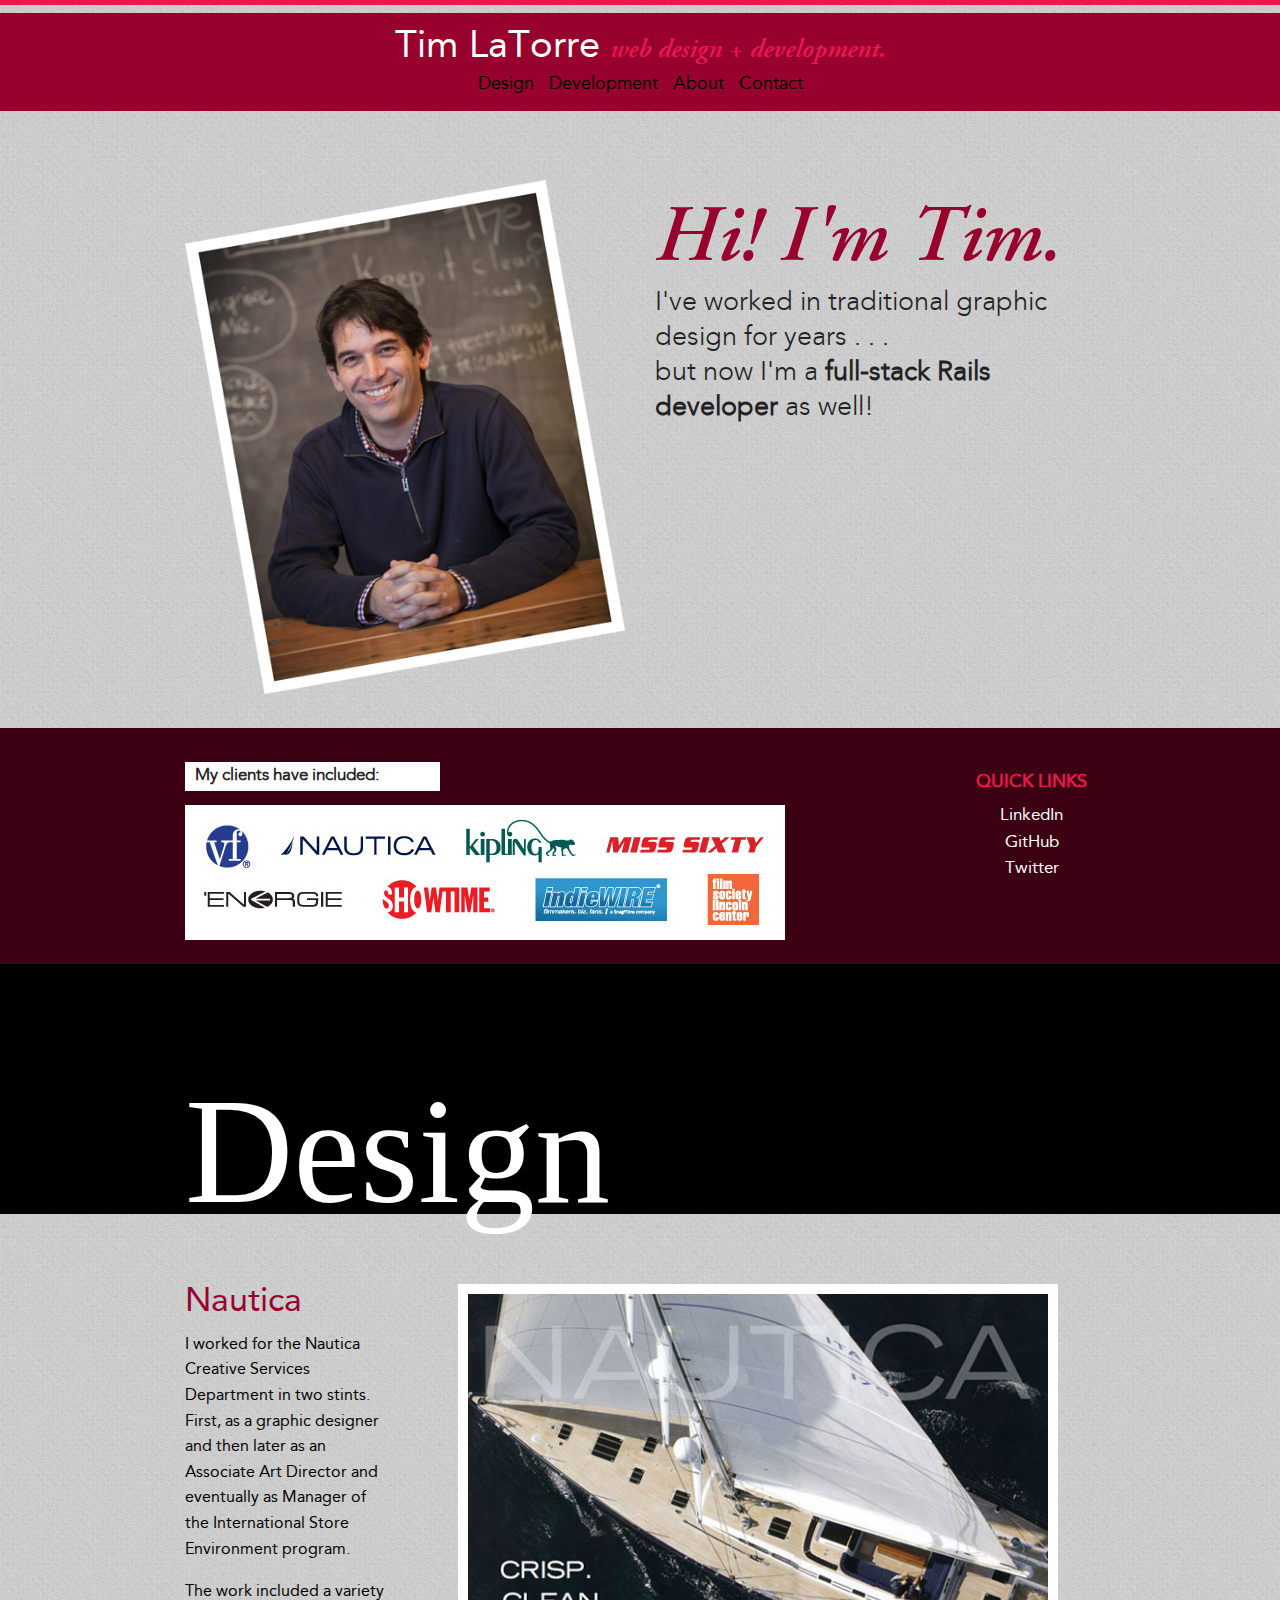
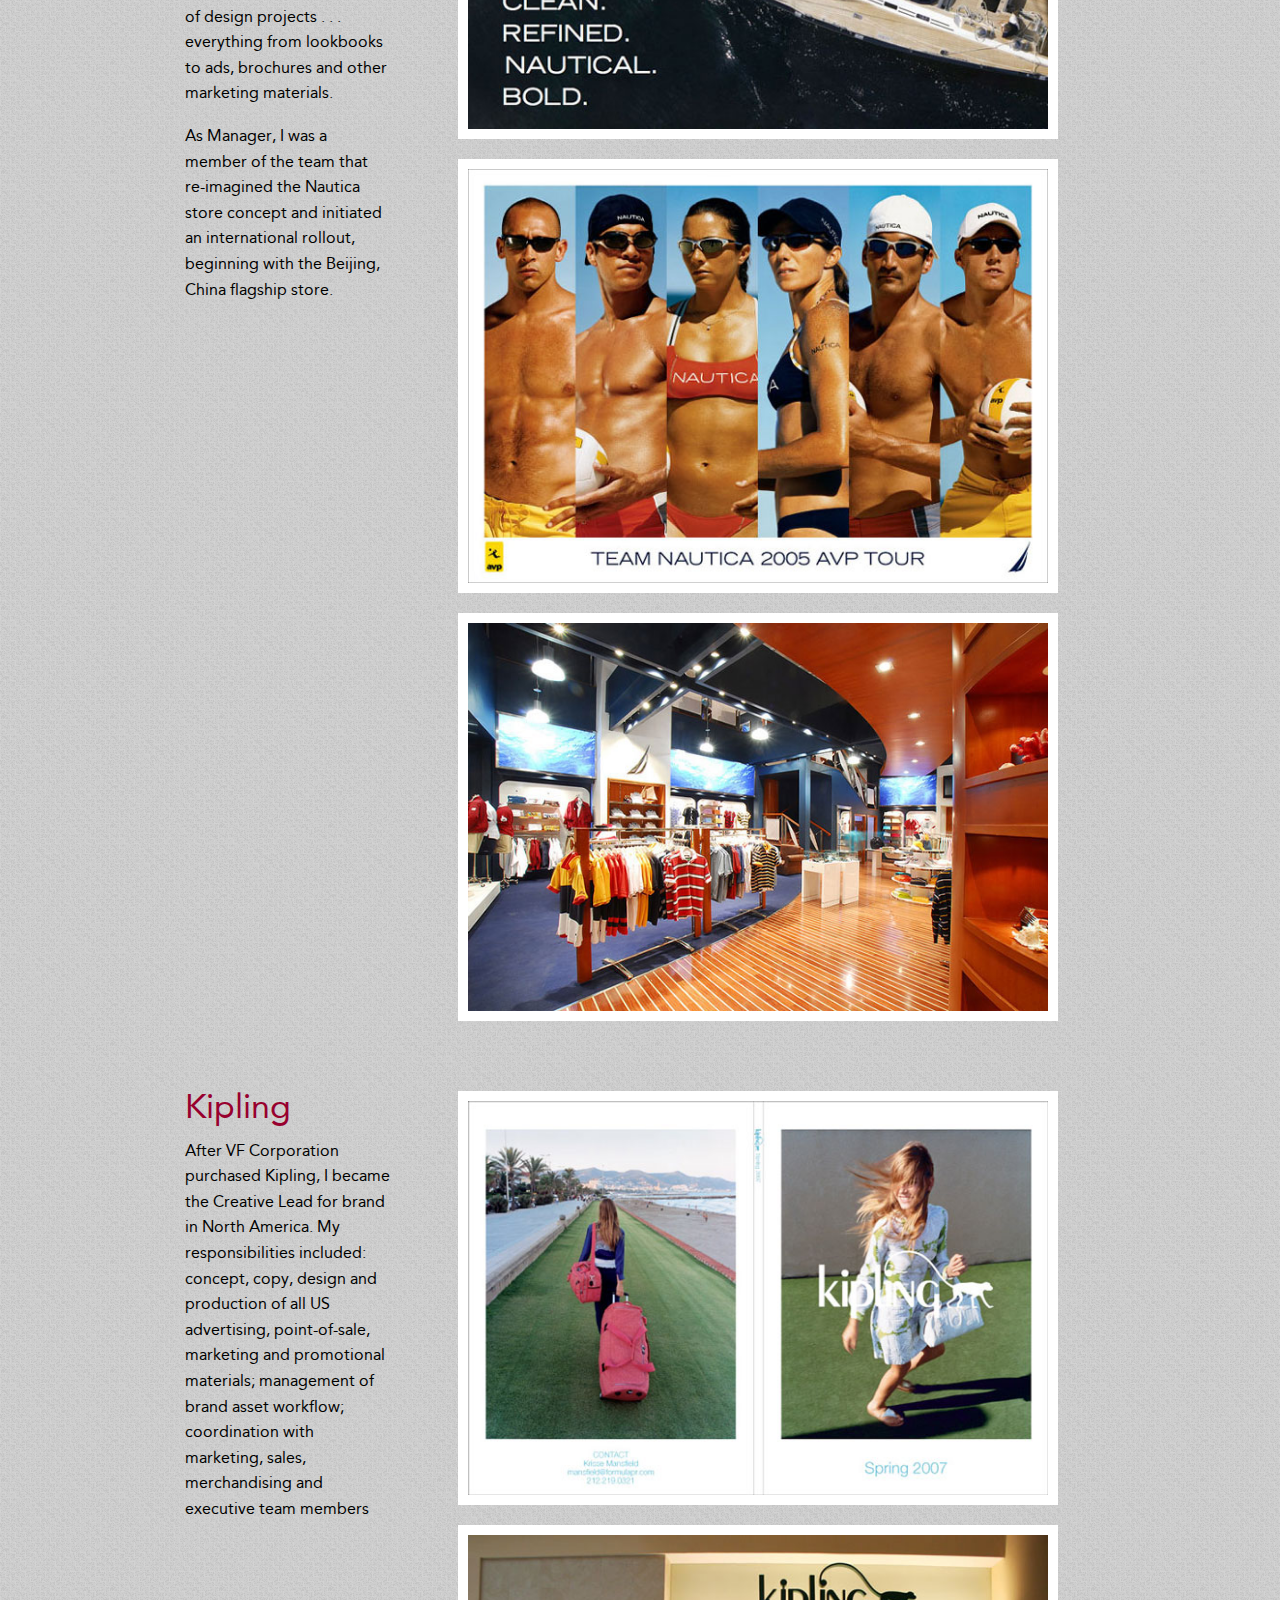
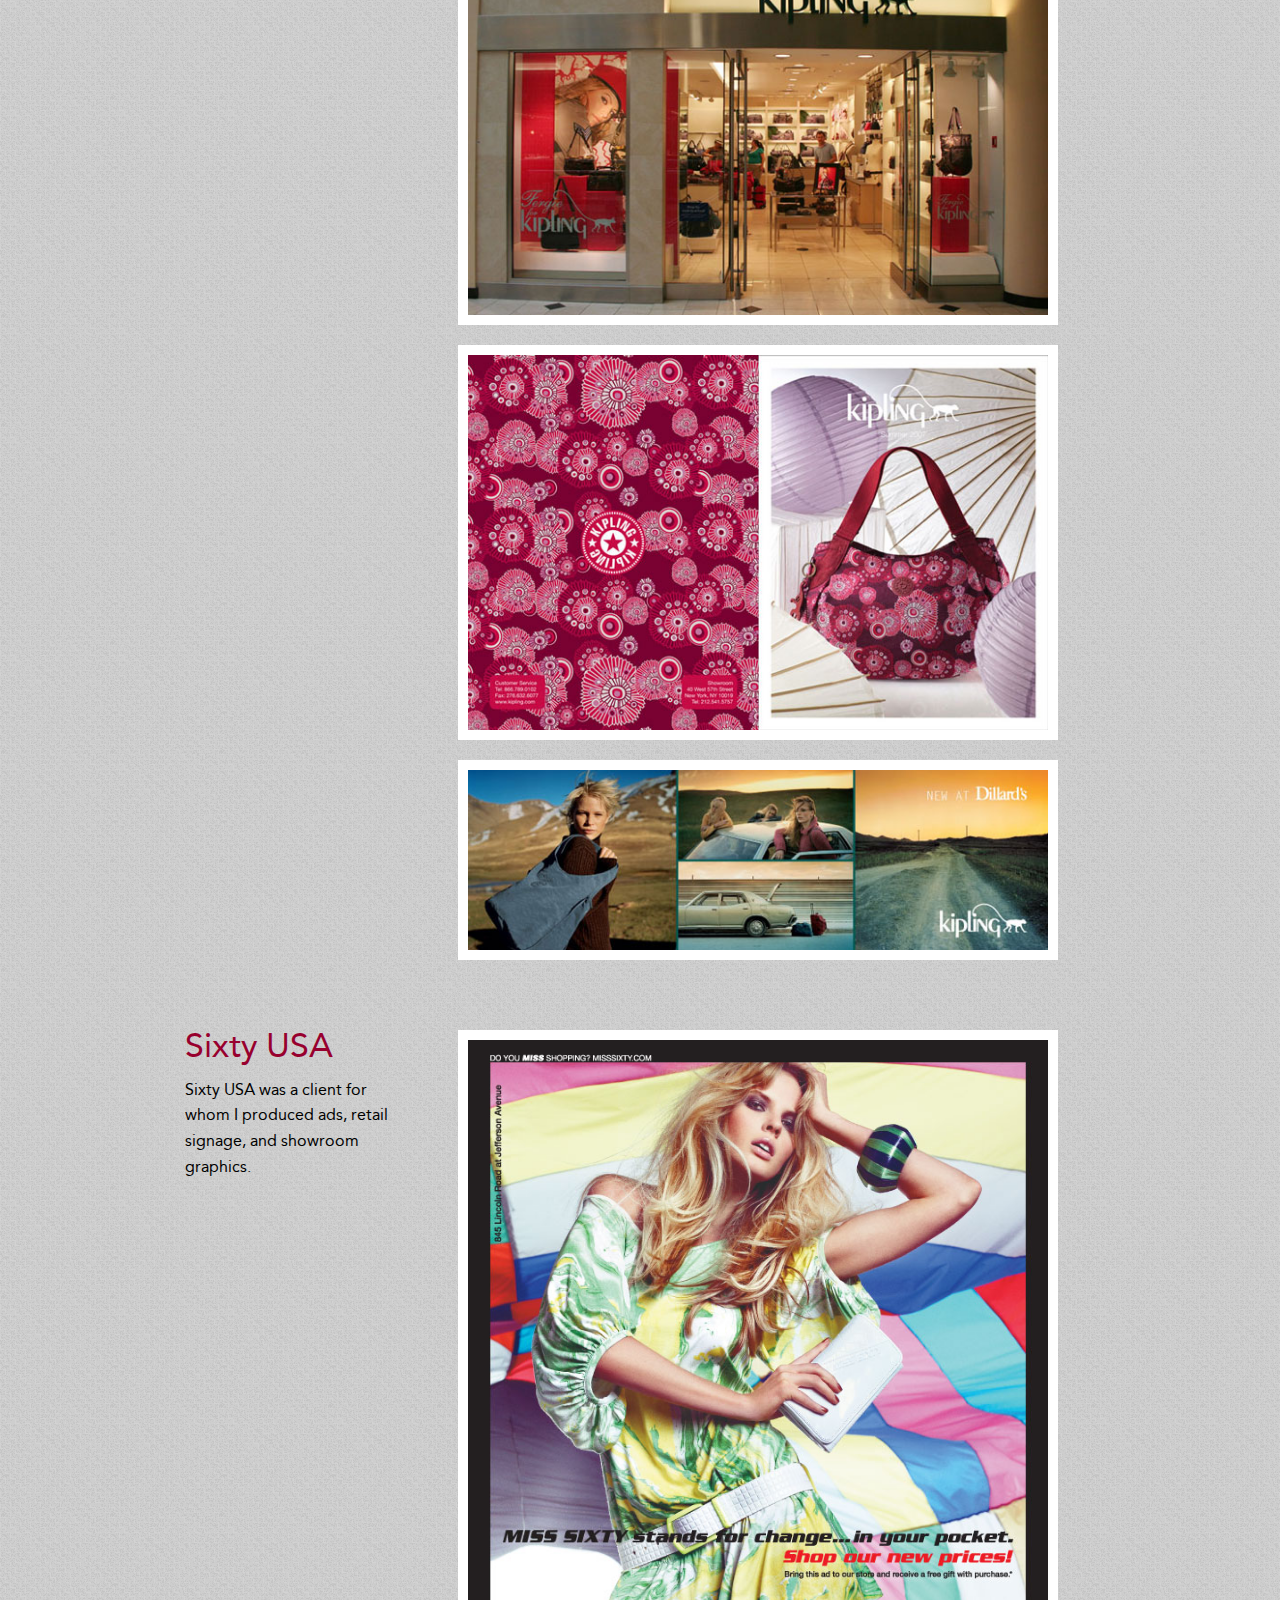
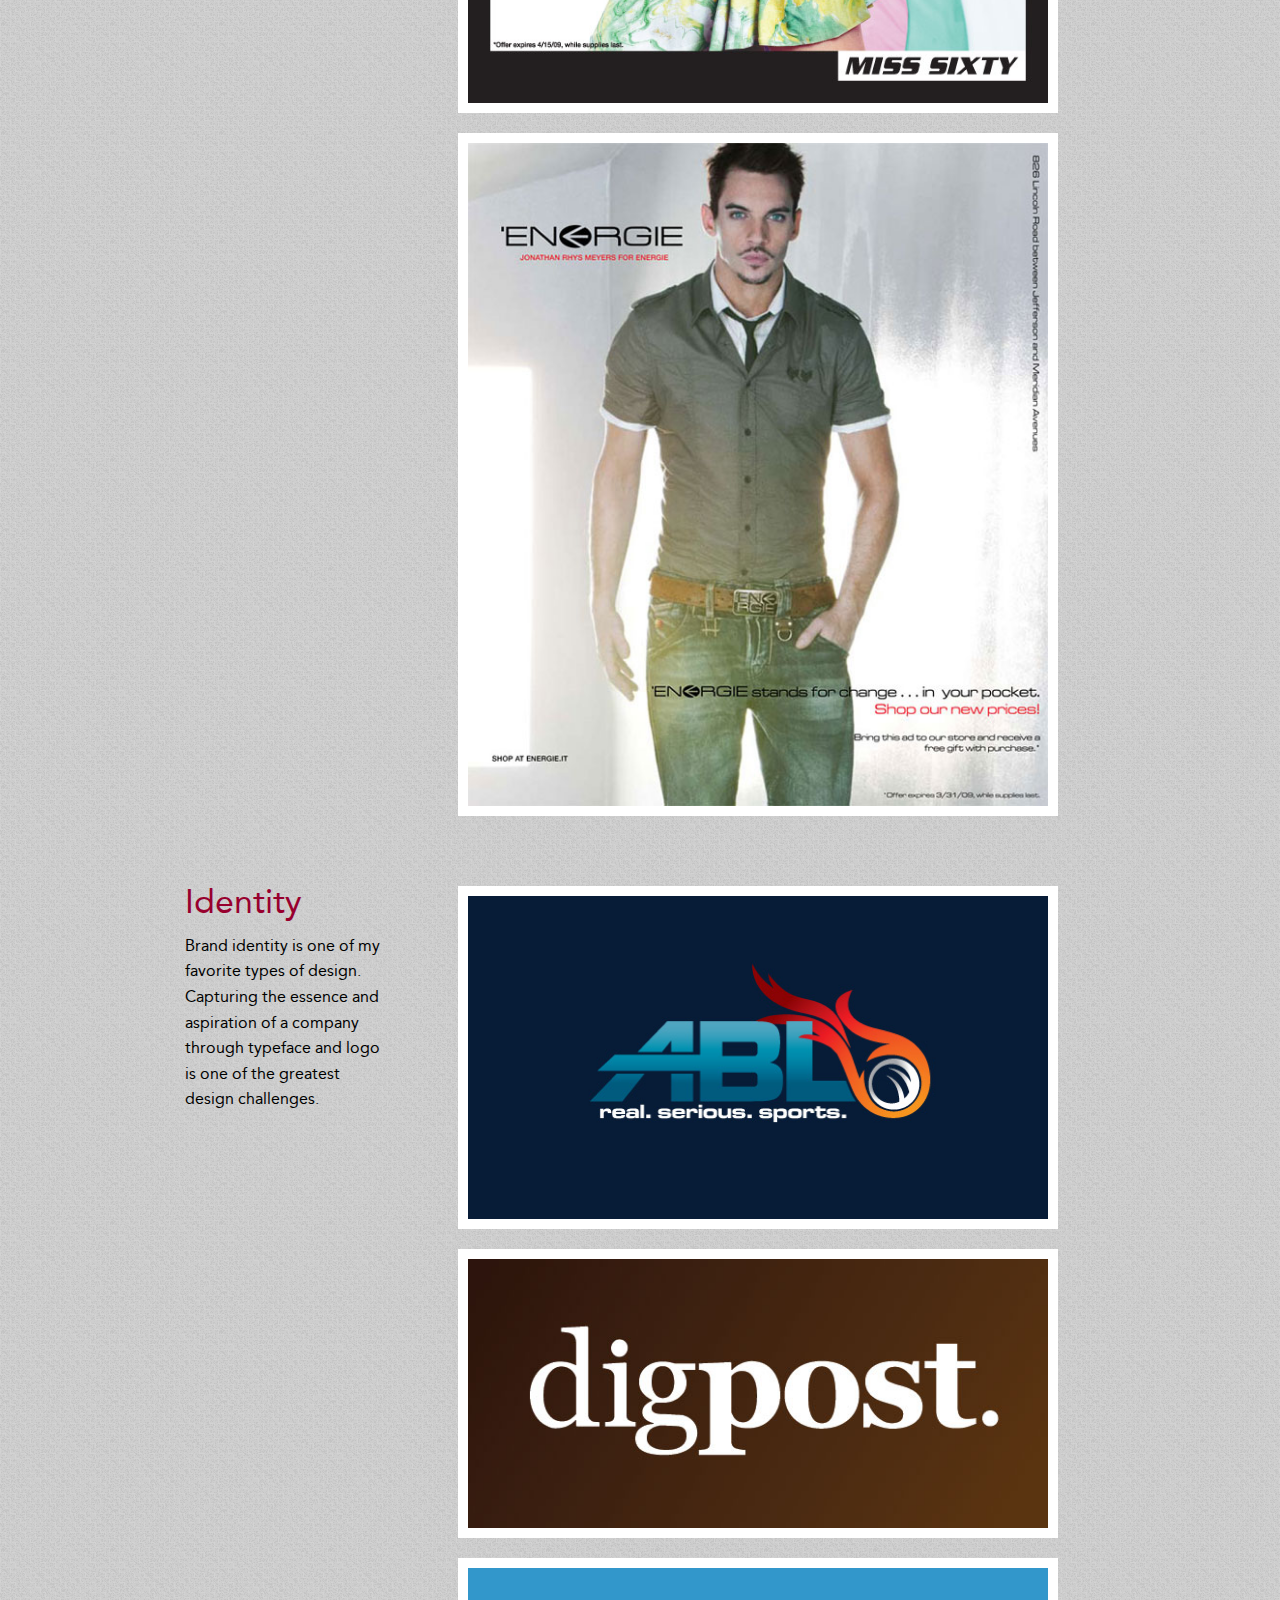
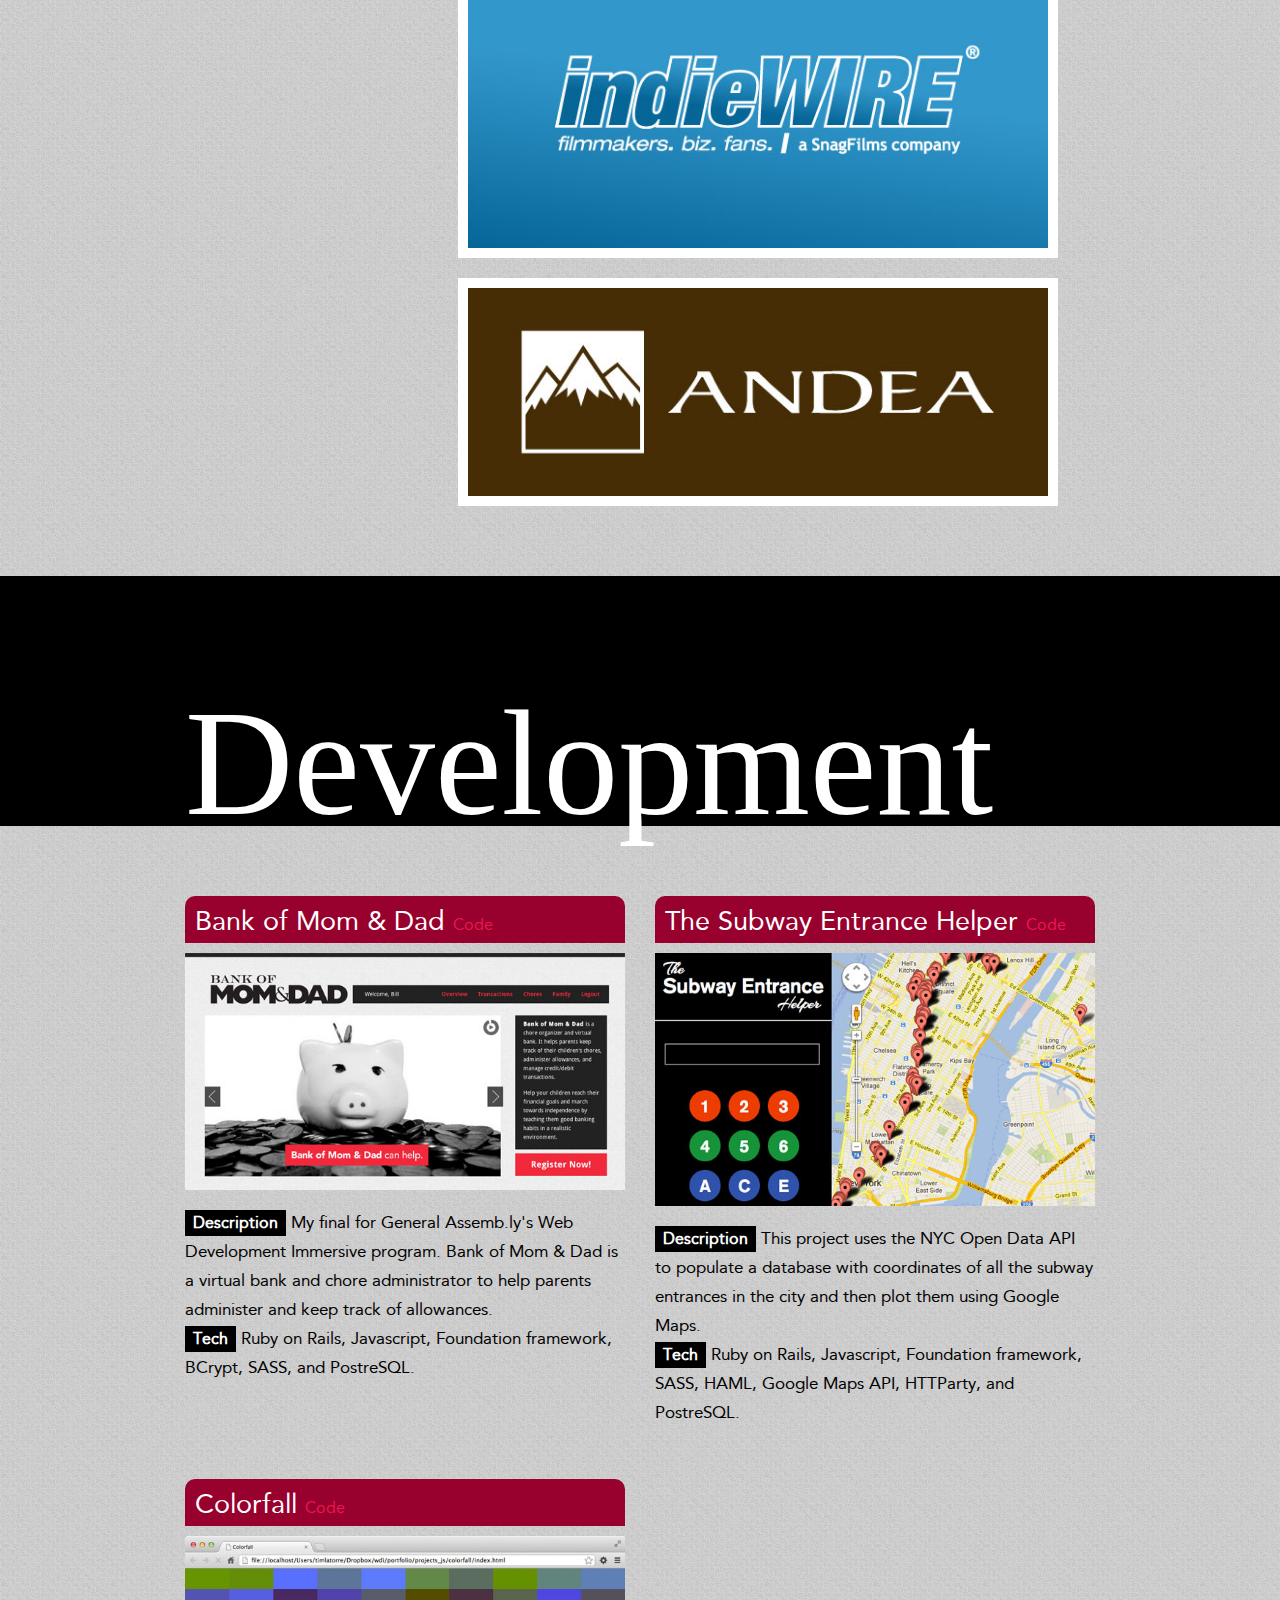
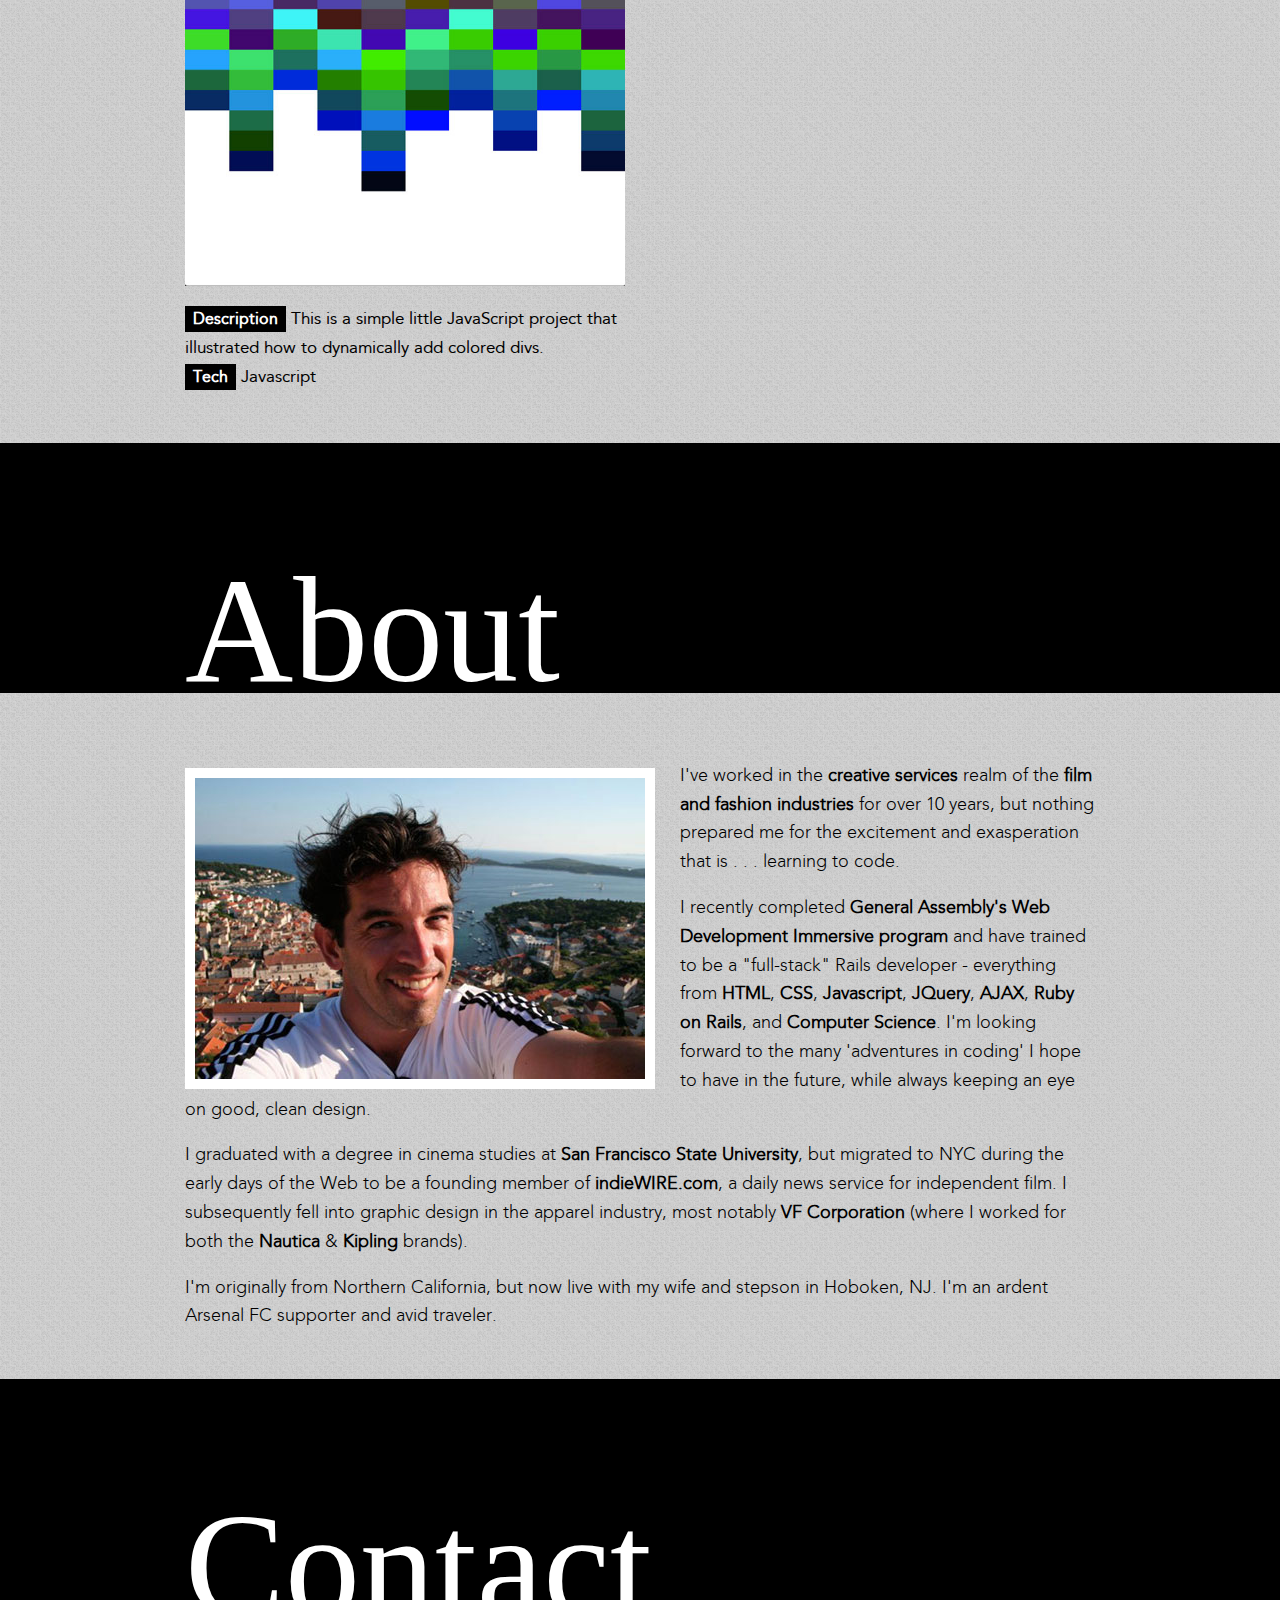
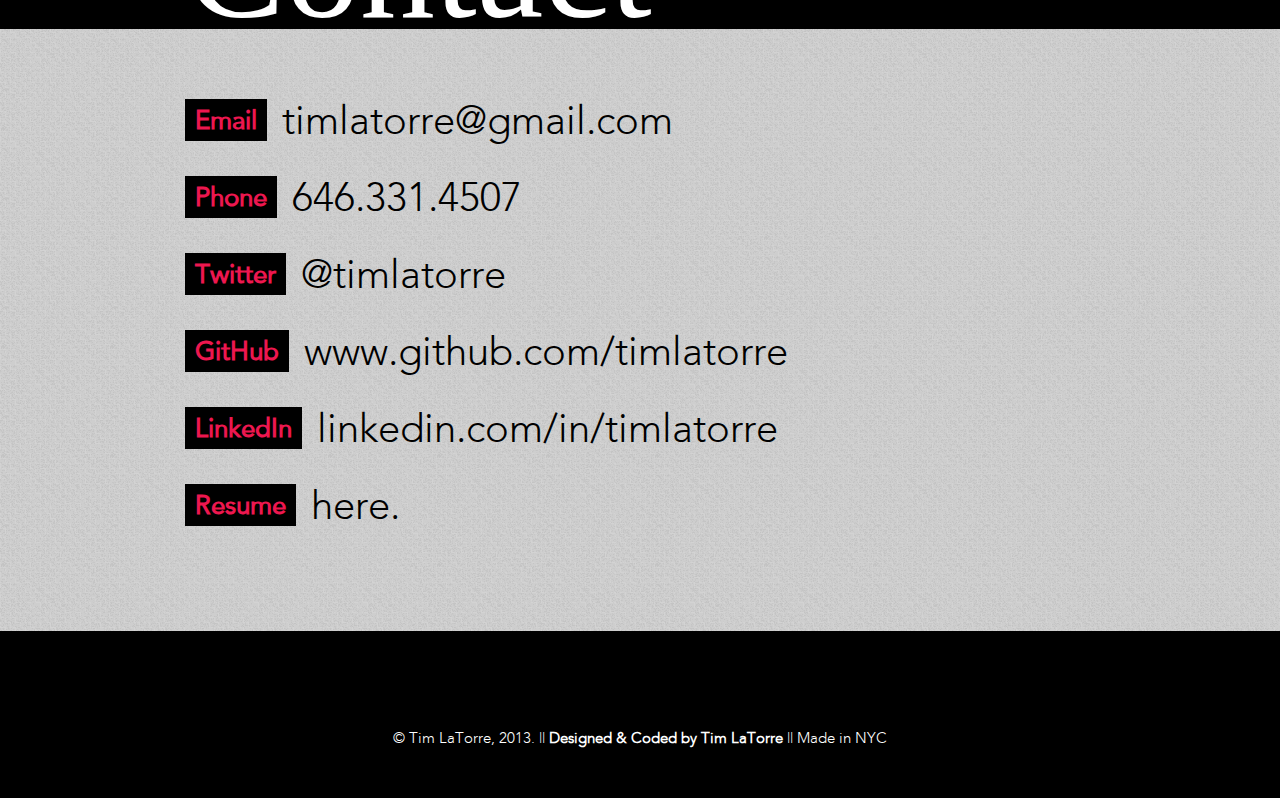
<file: index.html>
<!DOCTYPE html>

<!-- paulirish.com/2008/conditional-stylesheets-vs-css-hacks-answer-neither/ -->
<!--[if lt IE 7]> <html class="no-js lt-ie9 lt-ie8 lt-ie7" lang="en"> <![endif]-->
<!--[if IE 7]>    <html class="no-js lt-ie9 lt-ie8" lang="en"> <![endif]-->
<!--[if IE 8]>    <html class="no-js lt-ie9" lang="en"> <![endif]-->
<!--[if gt IE 8]><!--> <html class="no-js" lang="en"> <!--<![endif]-->
<head>
  <meta charset="utf-8" />

  <!-- Set the viewport width to device width for mobile -->
  <meta name="viewport" content="width=device-width" />

  <title>Tim LaTorre | Web Design + Development</title>

  <!-- Included CSS Files (Uncompressed) -->
  <!--
  <link rel="stylesheet" href="stylesheets/foundation.css">
  -->

  <!-- Included CSS Files (Compressed) -->
  <link rel="stylesheet" href="stylesheets/foundation.css">
  <link rel="stylesheet" href="stylesheets/app.css">

  <script src="javascripts/modernizr.foundation.js"></script>

  <!-- IE Fix for HTML5 Tags -->
  <!--[if lt IE 9]>
    <script src="http://html5shiv.googlecode.com/svn/trunk/html5.js"></script>
  <![endif]-->

</head>

<!------------------------------------------------------------>
<!----------------------- Home ------------------------------->
<!------------------------------------------------------------>

<body>
  <header>
    <div id="header_top"></div>
    <div id="header_gap"></div>
    <div id="logo">
      <a href="#headline">
        <ul>
          <li>Tim LaTorre</li>
          <li><span>web design + development.</span></li>
        </ul>
      </a>
    <div class="clear"></div>
      <nav class="clearfix">
        <ul>
          <li><a href="#design">Design</a></li>
          <li class="nav_item"><a href="#development">Development</a></li>
          <li class="nav_item"><a href="#about">About</a></li>
          <li class="nav_item"><a href="#contact">Contact</a></li>
        </ul>
      </nav>
    </div><!-- #logo -->
  </header>

  <div class="row" id="headline">
    <div class="six columns" >
      <img src="images/tim_profile.png">
    </div><!-- .seven .columns-->
    <div class="six columns">
      <h1>Hi! I'm Tim.</h1>
      <h3>I've worked in traditional graphic design for years . . . <br> but now I'm a <strong>full-stack Rails developer</strong> as well!</h3>
    </div>
  </div><!-- .row -->

  <div id="clients">
    <div class="row">
      <div class="ten columns">
        <h5>My clients have included:</h5>
          <img src="images/Client_logo_wall2.jpg">
      </div><!-- .ten columns -->
      <div class="two columns">
        <h6>QUICK LINKS</h6>
        <ul>
          <li><a href="https://www.linkedin.com/in/timlatorre">LinkedIn</a></li>
          <li><a href="https://github.com/timlatorre">GitHub</a></li>
          <li><a href="https://twitter.com/timlatorre">Twitter</a></li>
        </ul>
      </div><!-- .two .columns -->
    </div><!-- .row -->
  </div><!-- #clients -->
  <div class="clear"></div>

<!------------------------------------------------------------>
<!----------------------- Design ----------------------------->
<!------------------------------------------------------------>

  <div id="design" class="section_divider">
    <div class="row">
      <div class="ten columns">
        <span class="section_title">Design</span>
      </div><!-- .ten.columns -->
    </div><!-- .row -->
  </div><!-- #design -->

<div class="row" id="project" style="margin-bottom: 50px;">
  <div class="three columns">
    <div class="proj_title">
      Nautica
    </div><!-- .proj_title -->
      <div class="proj_text">
        <p>I worked for the Nautica Creative Services Department in two stints. First, as a graphic designer and then later as an Associate Art Director and eventually as Manager of the International Store Environment program.</p>
        <p>The work included a variety of design projects . . . everything from lookbooks to ads, brochures and other marketing materials.</p>
        <p>As Manager, I was a member of the team that re-imagined the Nautica store concept and initiated an international rollout,
        beginning with the Beijing, China flagship store.</p>
      </div><!-- .proj_text -->
    </div><!-- .three.columns -->
    <div class="nine columns">
      <div class="proj_img">
        <img src="images/nautica_01.jpg">
        <img src="images/nautica_02.jpg">
        <img src="images/nautica_03.jpg">
      </div><!-- .proj_img -->
    </div><!-- .nine.columns -->
  </div><!-- .row -->

  <div class="row" id="project" style="margin-bottom: 50px;">
    <div class="three columns">
      <div class="proj_title">
        Kipling
      </div><!-- .proj_title -->
      <div class="proj_text">
        <p>After VF Corporation purchased Kipling, I became the Creative Lead for  brand in North America. My responsibilities included: concept, copy, design and production of all US advertising, point-of-sale, marketing and promotional materials; management of
brand asset workflow; coordination with marketing, sales, merchandising and executive team members</p>
      </div><!-- .proj_text -->
    </div><!-- .three.columns -->
    <div class="nine columns">
      <div class="proj_img">
        <img src="images/kipling_01.jpg">
        <img src="images/kipling_02.jpg">
        <img src="images/kipling_03.jpg">
        <img src="images/kipling_04.jpg">
      </div><!-- .proj_img -->
    </div><!-- .nine.columns -->
  </div><!-- .row -->

  <div class="row" id="project" style="margin-bottom: 50px;">
    <div class="three columns">
      <div class="proj_title">
        Sixty USA
      </div><!-- .proj_title -->
      <div class="proj_text">
        <p>Sixty USA was a client for whom I produced ads, retail signage, and showroom graphics. </p>
      </div><!-- .proj_text -->
    </div><!-- .three.columns -->
    <div class="nine columns">
      <div class="proj_img">
        <img src="images/sixty_01.jpg">
        <img src="images/sixty_02.jpg">
      </div><!-- .proj_img -->
    </div><!-- .nine.columns -->
  </div><!-- .row -->

  <div class="row" id="project" style="margin-bottom: 50px;">
    <div class="three columns">
      <div class="proj_title">
        Identity
      </div><!-- .proj_title -->
      <div class="proj_text">
        <p>Brand identity is one of my favorite types of design. Capturing the essence and aspiration of a company through typeface and logo is one of the greatest design challenges. </p>
      </div><!-- .proj_text -->
    </div><!-- .three.columns -->
    <div class="nine columns">
      <div class="proj_img">
        <img src="images/identity_01.jpg">
        <img src="images/identity_02.jpg">
        <img src="images/identity_03.jpg">
        <img src="images/identity_04.png">
      </div><!-- .proj_img -->
    </div><!-- .nine.columns -->
  </div><!-- .row -->

<!------------------------------------------------------------>
<!----------------------- Development ------------------------>
<!------------------------------------------------------------>

  <div id="development" class="section_divider">
    <div class="row">
      <div class="ten columns">
        <span class="section_title">Development</span>
      </div><!-- .ten.columns -->
    </div><!-- .row -->
  </div><!-- #design -->

  <div class="row" id="project" style="margin-bottom: 50px;">
    <div class="six columns">
      <div class="proj_title-dev">
        <a href="http://bankofmomanddad.herokuapp.com/" target="_blank">Bank of Mom &amp; Dad</a>
        <span class="proj_code"><a href="https://github.com/timlatorre/bank_of_md" target="_blank">Code</a></span>
      </div><!-- .proj_title -->
      <div class="proj_img-dev">
        <a href="http://bankofmomanddad.herokuapp.com/" target="_blank"><img src="images/wdi2_BankofMomandDad.jpg"></a>
      </div>
      <div class="proj_text-dev">
        <strong class="proj_text-dev_header">Description</strong> My final for General Assemb.ly's Web Development Immersive program. Bank of Mom &amp; Dad is a virtual bank and chore administrator to help parents administer and keep track of allowances.<br>
        <strong class="proj_text-dev_header">Tech</strong> Ruby on Rails, Javascript, Foundation framework, BCrypt, SASS, and PostreSQL.
      </div><!-- .proj_text -->
    </div><!-- .six.columns -->

    <div class="six columns">
      <div class="proj_title-dev">
        <a href="http://thesubwayentrancehelper.herokuapp.com/" target="_blank">The Subway Entrance Helper</a>
        <span class="proj_code"><a href="https://github.com/timlatorre/subway_entrances" target="_blank">Code</a></span>
      </div><!-- .proj_title -->
      <div class="proj_img-dev">
        <a href="http://thesubwayentrancehelper.herokuapp.com/" target="_blank"><img src="images/wdi2_SubwayEntranceHelper2.jpg"></a>
      </div>
      <div class="proj_text-dev">
        <strong class="proj_text-dev_header">Description</strong> This project uses the NYC Open Data API to populate a database with coordinates of all the subway entrances in the city and then plot them using Google Maps.<br>
        <strong class="proj_text-dev_header">Tech</strong> Ruby on Rails, Javascript, Foundation framework, SASS, HAML, Google Maps API, HTTParty, and PostreSQL.
      </div><!-- .proj_text -->
    </div><!-- .six.columns -->
  </div><!-- .row -->

  <div class="row" id="project" style="margin-bottom: 50px;">
    <div class="six columns">
      <div class="proj_title-dev">
        <a href="projects_js/colorfall/index.html" target="_blank">Colorfall</a>
        <span class="proj_code"><a href="https://github.com/timlatorre/portfolio/tree/gh-pages/javascript_projects/colorfall" target="_blank">Code</a></span>
      </div><!-- .proj_title -->
      <div class="proj_img-dev">
        <a href="projects_js/colorfall/index.html" target="_blank"><img src="images/wdi2_colorfall.jpg"></a>
      </div><!-- .proj_img-dev -->
      <div class="proj_text-dev">
        <strong class="proj_text-dev_header">Description</strong> This is a simple little JavaScript project that illustrated how to dynamically add colored divs.<br>
        <strong class="proj_text-dev_header">Tech</strong> Javascript
      </div><!-- .proj_text -->
    </div><!-- .four.columns -->
    <div class="six columns">
      <div class="proj_img">
      </div><!-- .proj_img -->
    </div><!-- .nine.columns -->
  </div><!-- .row -->


<!------------------------------------------------------------>
<!----------------------- About ------------------------------>
<!------------------------------------------------------------>

  <div id="about" class="section_divider">
    <div class="row">
      <div class="ten columns">
        <span class="section_title">About</span>
      </div><!-- .ten.columns -->
    </div><!-- .row -->
  </div><!-- #about -->

  <div class="row" id="about-sec">
    <div class="twelve columns about-text">
      <img src="images/tim_photo.jpg" >
      <p>I've  worked in the <strong>creative services</strong> realm of the <strong>film and fashion industries</strong> for over 10 years, but nothing prepared me for the excitement and exasperation that is . . . learning to code.</p>

      <p>I recently completed <strong>General Assembly's Web Development Immersive program </strong>and have trained to be a "full-stack" Rails developer - everything from <strong>HTML</strong>, <strong>CSS</strong>, <strong>Javascript</strong>, <strong>JQuery</strong>, <strong>AJAX</strong>, <strong>Ruby on Rails</strong>, and  <strong>Computer Science</strong>. I'm looking forward to the many 'adventures in coding' I hope to have in the future, while always keeping an eye on good, clean design.</p>

      <p>I graduated with a degree in cinema studies at <strong>San Francisco State University</strong>, but migrated to NYC during the early days of the Web to be a founding member of <strong><a href="http://www.indiewire.com" target="_blank">indieWIRE.com</a></strong>, a daily news service for independent film. I subsequently fell into graphic design in the apparel industry, most notably <strong>VF Corporation</strong> (where I worked for both the <strong>Nautica</strong> &amp; <strong>Kipling</strong> brands).

      <p>I'm originally from Northern California, but now live with my wife and stepson in Hoboken, NJ. I'm an ardent Arsenal FC supporter and avid traveler.</p>
    </div><!-- .twelve .columns -->
  </div><!-- .row -->

<!------------------------------------------------------------>
<!----------------------- Contact ---------------------------->
<!------------------------------------------------------------>

  <div id="contact" class="section_divider">
    <div class="row">
      <div class="ten columns">
        <span class="section_title">Contact</span>
      </div><!-- .ten.columns -->
    </div><!-- .row -->
  </div><!-- #contact -->

  <div class="row">
    <div class="twelve columns contact">
        <div class="contact-type"><h5>Email</h5></div><!-- .contact-type -->
        <div class="contact-info"><a href="mailto:timlatorre@gmail.com">timlatorre@gmail.com</a></div><!-- .contact-info -->
    </div><!-- .twelve .columns -->
  </div><!-- .row -->

  <div class="row">
    <div class="twelve columns contact">
        <div class="contact-type"><h5>Phone</h5></div><!-- .contact-type -->
        <div class="contact-info">646.331.4507</div><!-- .contact-info -->
    </div><!-- .twelve .columns -->
  </div><!-- .row -->

    <div class="row">
    <div class="twelve columns contact">
        <div class="contact-type"><h5>Twitter</h5></div><!-- .contact-type -->
        <div class="contact-info"><a href="http://www.twitter.com/timlatorre" target="_blank">@timlatorre</a></div><!-- .contact-info -->
    </div><!-- .twelve .columns -->
  </div><!-- .row -->

  <div class="row">
    <div class="twelve columns contact">
        <div class="contact-type"><h5>GitHub</h5></div><!-- .contact-type -->
        <div class="contact-info"><a href="http://www.github.com/timlatorre" target="_blank">www.github.com/timlatorre</a></div><!-- .contact-info -->
    </div><!-- .twelve .columns -->
  </div><!-- .row -->

  <div class="row">
    <div class="twelve columns contact">
        <div class="contact-type"><h5>LinkedIn</h5></div><!-- .contact-type -->
        <div class="contact-info"><a href="http://www.linkedin.com/in/timlatorre" target="_blank">linkedin.com/in/timlatorre</a></div><!-- .contact-info -->
    </div><!-- .twelve .columns -->
  </div><!-- .row -->

  <div class="row">
    <div class="twelve columns contact last" >
        <div class="contact-type"><h5>Resume</h5></div><!-- .contact-type -->
        <div class="contact-info"><a href="images/TimLaTorre_resume_Feb2013.pdf" target="_blank">here.</a></div><!-- .contact-info -->
    </div><!-- .twelve .columns -->
  </div><!-- .row -->

    <footer>© Tim LaTorre, 2013.  ||  <strong>Designed & Coded by Tim LaTorre</strong>  ||  Made in NYC</footer>
  <!-- Included JS Files (Uncompressed) -->
  <!--

  <script src="javascripts/jquery.js"></script>

  <script src="javascripts/jquery.foundation.mediaQueryToggle.js"></script>

  <script src="javascripts/jquery.foundation.forms.js"></script>

  <script src="javascripts/jquery.foundation.reveal.js"></script>

  <script src="javascripts/jquery.foundation.orbit.js"></script>

  <script src="javascripts/jquery.foundation.navigation.js"></script>

  <script src="javascripts/jquery.foundation.buttons.js"></script>

  <script src="javascripts/jquery.foundation.tabs.js"></script>

  <script src="javascripts/jquery.foundation.tooltips.js"></script>

  <script src="javascripts/jquery.foundation.accordion.js"></script>

  <script src="javascripts/jquery.placeholder.js"></script>

  <script src="javascripts/jquery.foundation.alerts.js"></script>

  <script src="javascripts/jquery.foundation.topbar.js"></script>

  <script src="javascripts/jquery.foundation.joyride.js"></script>

  <script src="javascripts/jquery.foundation.clearing.js"></script>

  <script src="javascripts/jquery.foundation.magellan.js"></script>

  -->

  <!-- Included JS Files (Compressed) -->
  <script src="javascripts/jquery.js"></script>
  <script src="javascripts/foundation.min.js"></script>

  <!-- Initialize JS Plugins -->
  <script src="javascripts/app.js"></script>


    <script>
    $(window).load(function(){
      $("#featured").orbit();
    });
    </script>

</body>
</html>
</file>
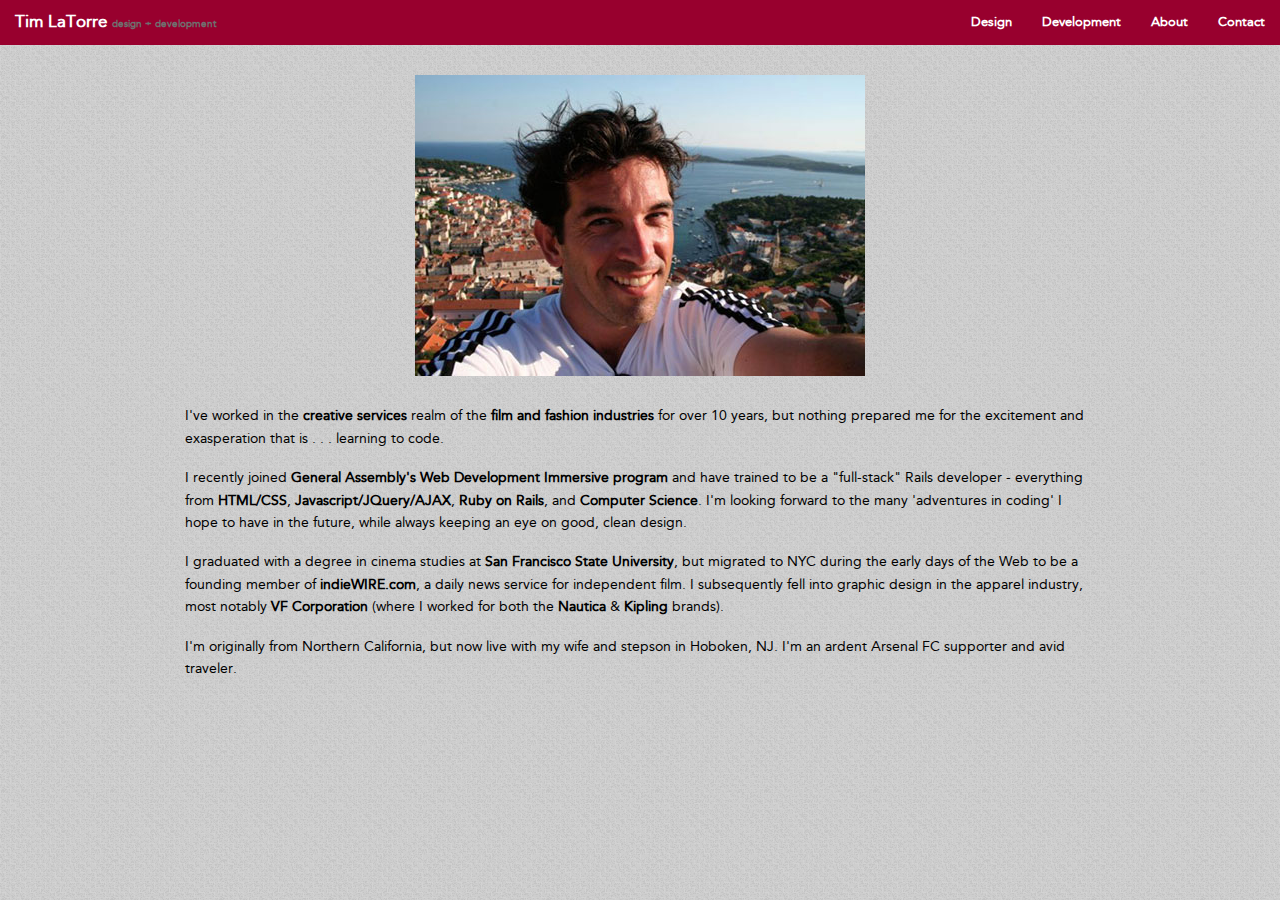
<file: about.html>
<!DOCTYPE html>

<!-- paulirish.com/2008/conditional-stylesheets-vs-css-hacks-answer-neither/ -->
<!--[if lt IE 7]> <html class="no-js lt-ie9 lt-ie8 lt-ie7" lang="en"> <![endif]-->
<!--[if IE 7]>    <html class="no-js lt-ie9 lt-ie8" lang="en"> <![endif]-->
<!--[if IE 8]>    <html class="no-js lt-ie9" lang="en"> <![endif]-->
<!--[if gt IE 8]><!--> <html class="no-js" lang="en"> <!--<![endif]-->
<head>
  <meta charset="utf-8" />

  <!-- Set the viewport width to device width for mobile -->
  <meta name="viewport" content="width=device-width" />

  <title>Tim LaTorre | About </title>

  <!-- Included CSS Files (Uncompressed) -->
  <!--
  <link rel="stylesheet" href="stylesheets/foundation.css">
  -->

  <!-- Included CSS Files (Compressed) -->
  <link rel="stylesheet" href="stylesheets/foundation.css">
  <link rel="stylesheet" href="stylesheets/app.css">

  <script src="javascripts/modernizr.foundation.js"></script>

  <!-- IE Fix for HTML5 Tags -->
  <!--[if lt IE 9]>
    <script src="http://html5shiv.googlecode.com/svn/trunk/html5.js"></script>
  <![endif]-->

</head>
<body>
  <div id="wrapper-inside">

    <nav class="top-bar fixed">
      <ul>
        <li class="name"><h1><a href="index.html">Tim LaTorre <small>design + development</small></a></h1></li>
        <li class="toggle-topbar"><a href="#"></a></li>
      </ul>
      <section>
        <ul class="right">
          <li><a href="contact.html">Contact</a></li>
        </ul>
        <ul class="right">
          <li><a href="about.html">About</a></li>
        </ul>
        <ul class="right">
          <li><a href="development.html">Development</a></li>
        </ul>
        <ul class="right">
          <li><a href="design.html">Design</a></li>
        </ul>
      </section>
    </nav><!-- .top-bar -->

    <div class="row" style="margin-bottom: 60px;">
      <div class="ten columns">
        <span class="page_title">About</span>
      </div><!-- .ten.columns -->
    </div><!-- .row -->

    <div class="row about">
      <div class="twelve columns">
        <img src="images/tim_photo.jpg">
        <p>I've  worked in the <strong>creative services</strong> realm of the <strong>film and fashion industries</strong> for over 10 years, but nothing prepared me for the excitement and exasperation that is . . . learning to code.</p>

        <p>I recently joined <strong>General Assembly's Web Development Immersive program </strong>and have trained to be a "full-stack" Rails developer - everything from <strong>HTML/CSS</strong>, <strong>Javascript/JQuery/AJAX</strong>, <strong>Ruby on Rails</strong>, and  <strong>Computer Science</strong>. I'm looking forward to the many 'adventures in coding' I hope to have in the future, while always keeping an eye on good, clean design.</p>

        <p>I graduated with a degree in cinema studies at <strong>San Francisco State University</strong>, but migrated to NYC during the early days of the Web to be a founding member of <strong>indieWIRE.com</strong>, a daily news service for independent film. I subsequently fell into graphic design in the apparel industry, most notably <strong>VF Corporation</strong> (where I worked for both the <strong>Nautica</strong> &amp; <strong>Kipling</strong> brands).

        <p>I'm originally from Northern California, but now live with my wife and stepson in Hoboken, NJ. I'm an ardent Arsenal FC supporter and avid traveler.</p>
      </div><!-- .twelve .columns -->


  </div><!-- #wrapper -->

  <!-- Included JS Files (Uncompressed) -->
  <!--

  <script src="javascripts/jquery.js"></script>

  <script src="javascripts/jquery.foundation.mediaQueryToggle.js"></script>

  <script src="javascripts/jquery.foundation.forms.js"></script>

  <script src="javascripts/jquery.foundation.reveal.js"></script>

  <script src="javascripts/jquery.foundation.orbit.js"></script>

  <script src="javascripts/jquery.foundation.navigation.js"></script>

  <script src="javascripts/jquery.foundation.buttons.js"></script>

  <script src="javascripts/jquery.foundation.tabs.js"></script>

  <script src="javascripts/jquery.foundation.tooltips.js"></script>

  <script src="javascripts/jquery.foundation.accordion.js"></script>

  <script src="javascripts/jquery.placeholder.js"></script>

  <script src="javascripts/jquery.foundation.alerts.js"></script>

  <script src="javascripts/jquery.foundation.topbar.js"></script>

  <script src="javascripts/jquery.foundation.joyride.js"></script>

  <script src="javascripts/jquery.foundation.clearing.js"></script>

  <script src="javascripts/jquery.foundation.magellan.js"></script>

  -->

  <!-- Included JS Files (Compressed) -->
  <script src="javascripts/jquery.js"></script>
  <script src="javascripts/foundation.min.js"></script>

  <!-- Initialize JS Plugins -->
  <script src="javascripts/app.js"></script>


    <script>
    $(window).load(function(){
      $("#featured").orbit();
    });
    </script>

</body>
</html>
</file>
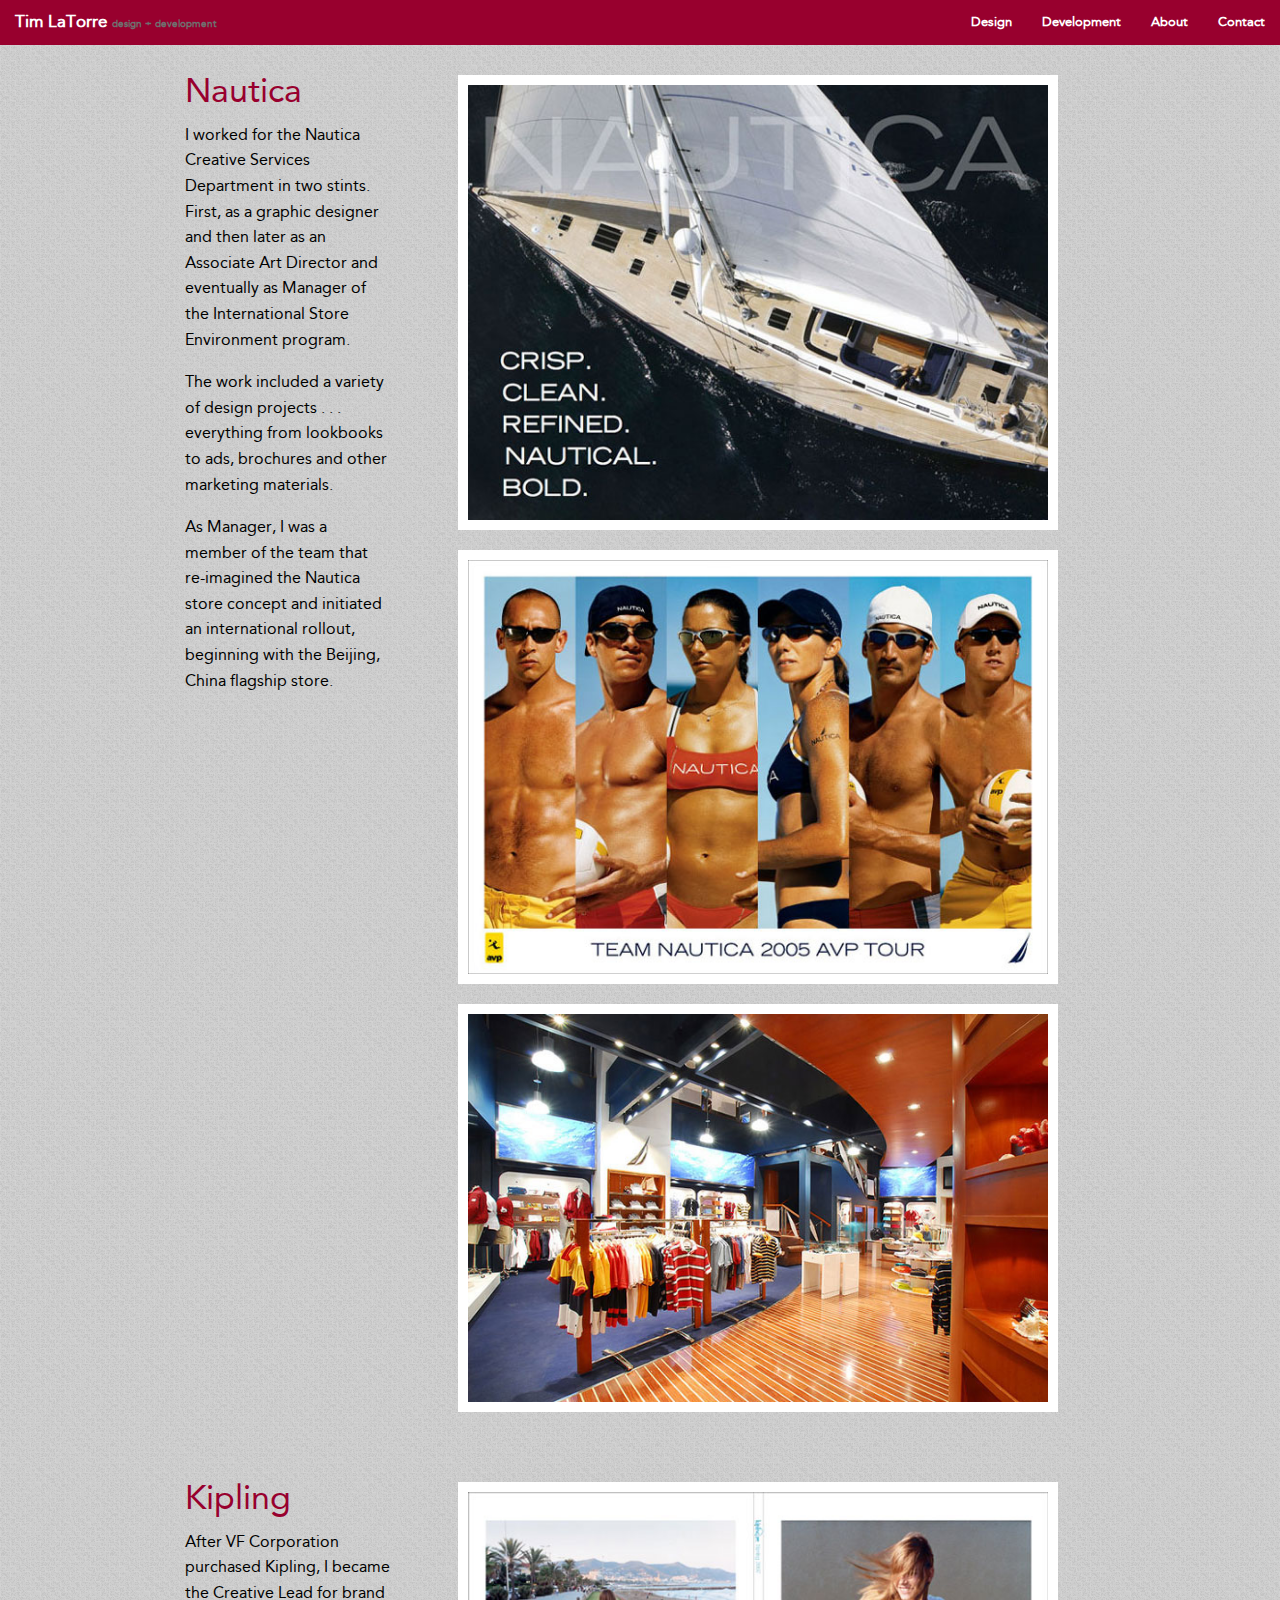
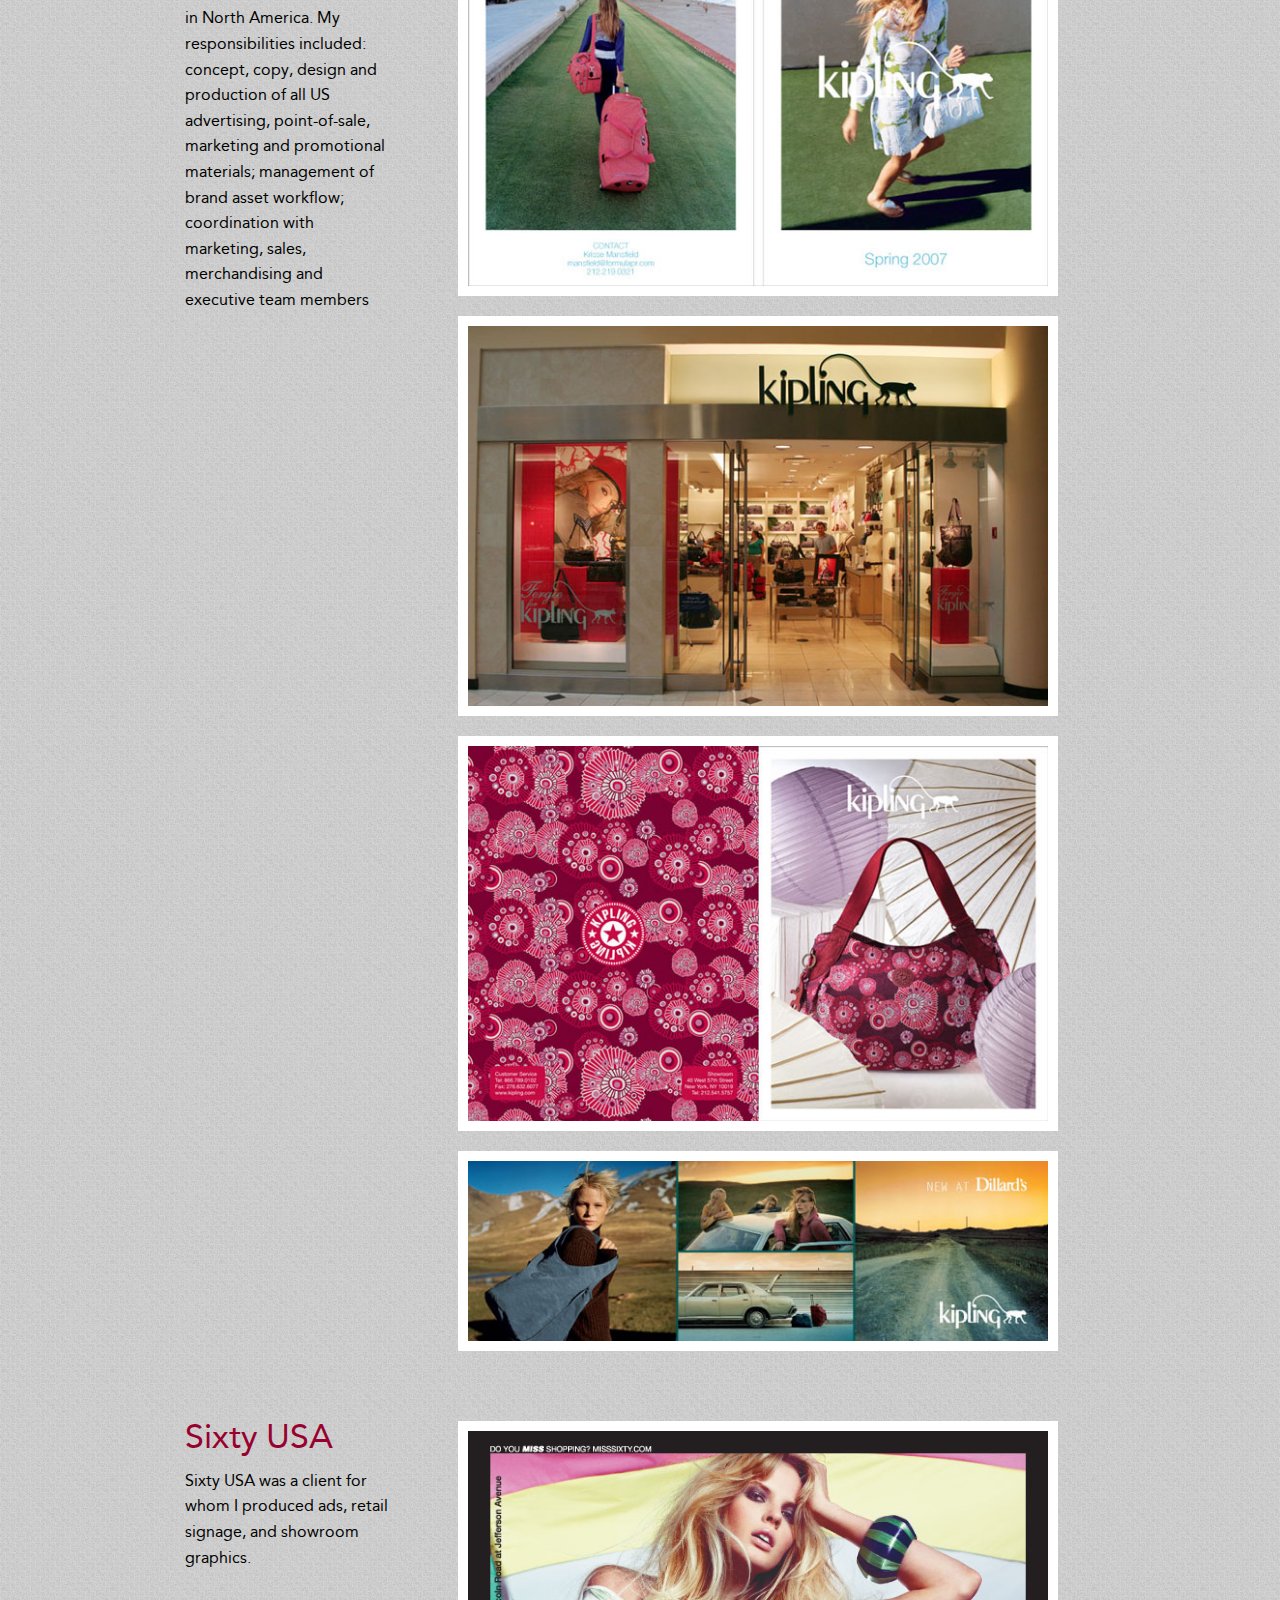
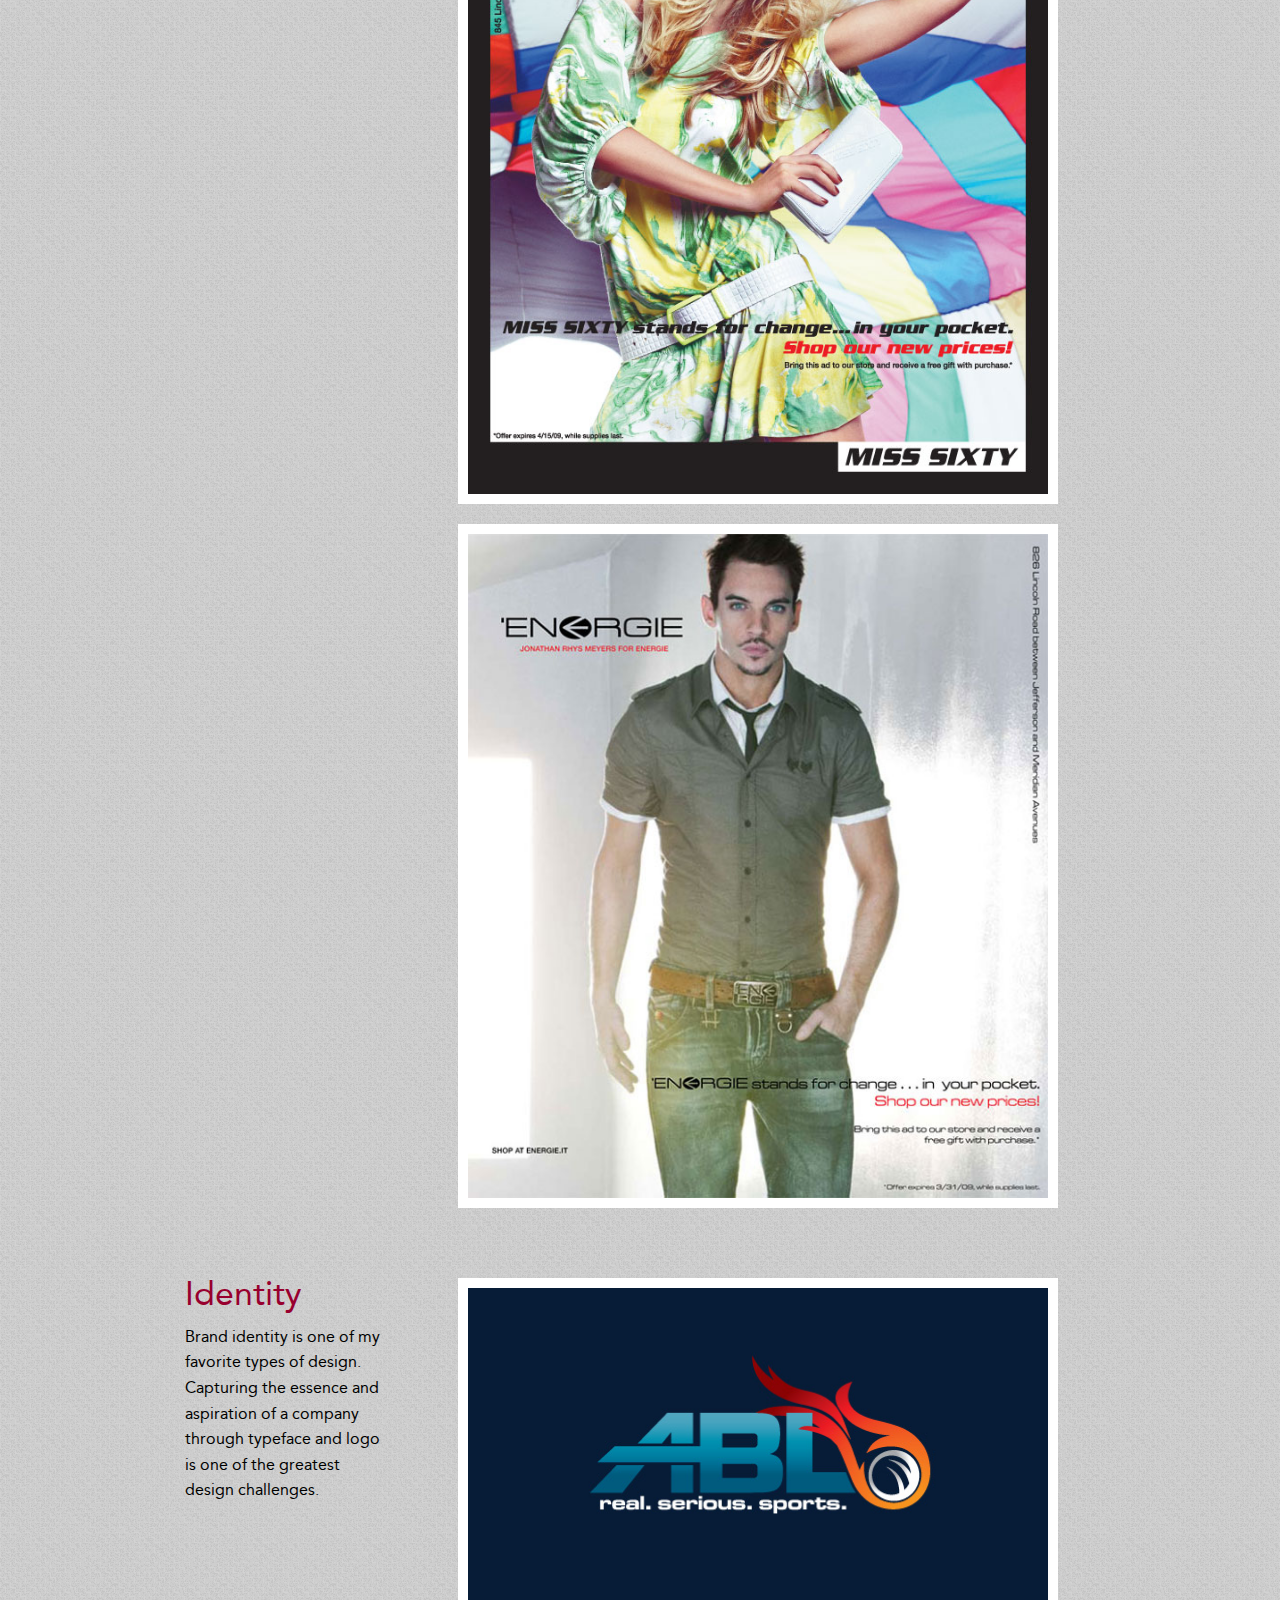
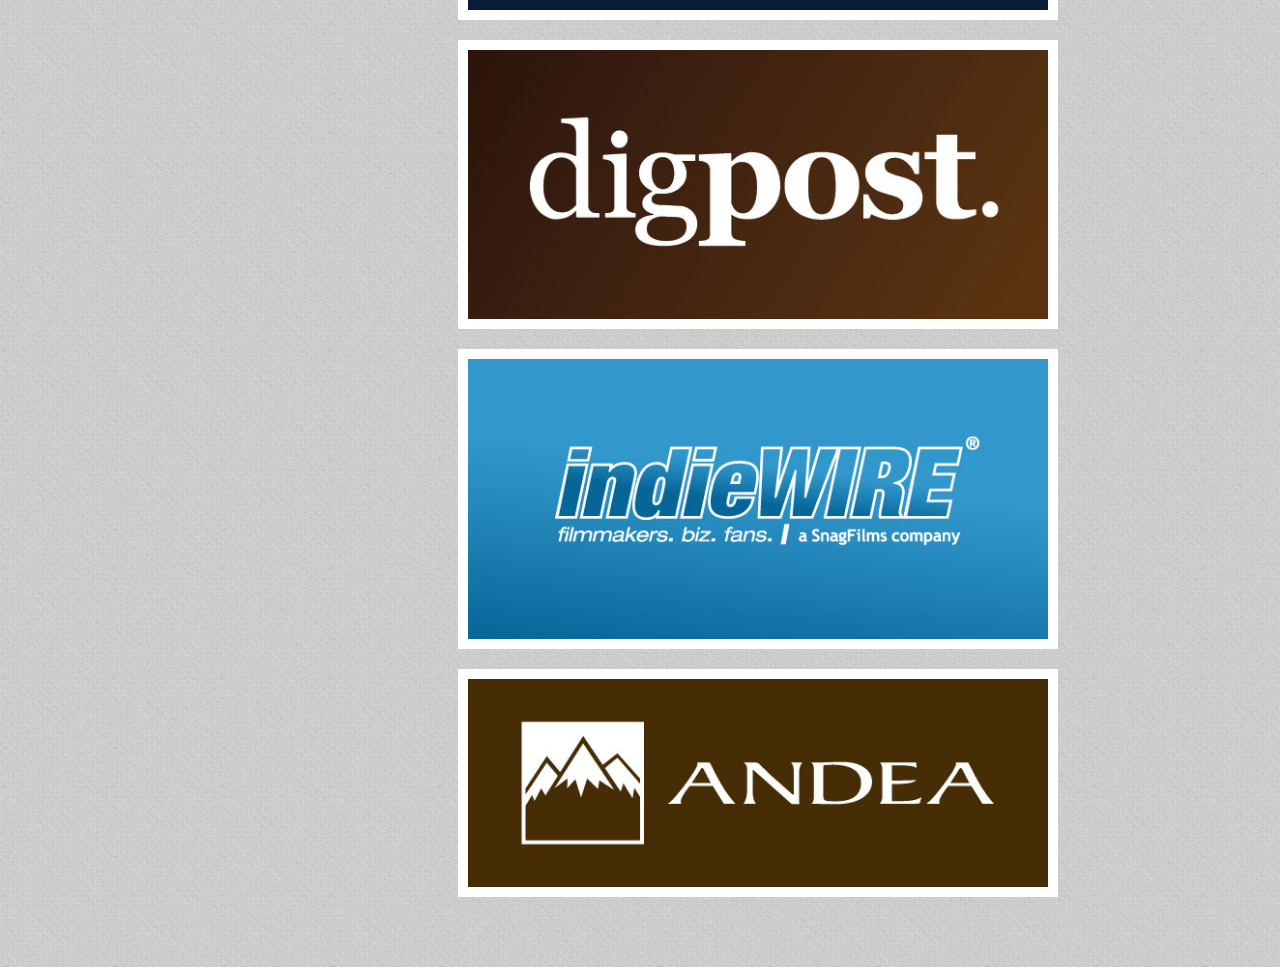
<file: design.html>
<!DOCTYPE html>

<!-- paulirish.com/2008/conditional-stylesheets-vs-css-hacks-answer-neither/ -->
<!--[if lt IE 7]> <html class="no-js lt-ie9 lt-ie8 lt-ie7" lang="en"> <![endif]-->
<!--[if IE 7]>    <html class="no-js lt-ie9 lt-ie8" lang="en"> <![endif]-->
<!--[if IE 8]>    <html class="no-js lt-ie9" lang="en"> <![endif]-->
<!--[if gt IE 8]><!--> <html class="no-js" lang="en"> <!--<![endif]-->
<head>
  <meta charset="utf-8" />

  <!-- Set the viewport width to device width for mobile -->
  <meta name="viewport" content="width=device-width" />

  <title>Tim LaTorre | Design </title>

  <!-- Included CSS Files (Uncompressed) -->
  <!--
  <link rel="stylesheet" href="stylesheets/foundation.css">
  -->

  <!-- Included CSS Files (Compressed) -->
  <link rel="stylesheet" href="stylesheets/foundation.css">
  <link rel="stylesheet" href="stylesheets/app.css">

  <script src="javascripts/modernizr.foundation.js"></script>

  <!-- IE Fix for HTML5 Tags -->
  <!--[if lt IE 9]>
    <script src="http://html5shiv.googlecode.com/svn/trunk/html5.js"></script>
  <![endif]-->

</head>
<body>
  <div id="wrapper-inside">

    <nav class="top-bar fixed">
      <ul>
        <li class="name"><h1><a href="index.html">Tim LaTorre <small>design + development</small></a></h1></li>
        <li class="toggle-topbar"><a href="#"></a></li>
      </ul>
      <section>
        <ul class="right">
          <li><a href="contact.html">Contact</a></li>
        </ul>
        <ul class="right">
          <li><a href="about.html">About</a></li>
        </ul>
        <ul class="right">
          <li><a href="development.html">Development</a></li>
        </ul>
        <ul class="right">
          <li><a href="design.html">Design</a></li>
        </ul>
      </section>
    </nav><!-- .top-bar -->

    <div class="row" style="margin-bottom: 60px;">
      <div class="ten columns">
        <span class="page_title">Design</span>
      </div><!-- .ten.columns -->
    </div><!-- .row -->

    <div class="row" id="project" style="margin-bottom: 50px;">
      <div class="three columns">
        <div class="proj_title">
          Nautica
        </div><!-- .proj_title -->
        <div class="proj_text">
          <p>I worked for the Nautica Creative Services Department in two stints. First, as a graphic designer and then later as an Associate Art Director and eventually as Manager of the International Store Environment program.</p>
          <p>The work included a variety of design projects . . . everything from lookbooks to ads, brochures and other marketing materials.</p>
          <p>As Manager, I was a member of the team that re-imagined the Nautica store concept and initiated an international rollout,
          beginning with the Beijing, China flagship store.</p>
        </div><!-- .proj_text -->
      </div><!-- .three.columns -->
      <div class="nine columns">
        <div class="proj_img">
          <img src="images/nautica_01.jpg">
          <img src="images/nautica_02.jpg">
          <img src="images/nautica_03.jpg">
        </div><!-- .proj_img -->
      </div><!-- .nine.columns -->
    </div><!-- .row -->

    <div class="row" id="project" style="margin-bottom: 50px;">
      <div class="three columns">
        <div class="proj_title">
          Kipling
        </div><!-- .proj_title -->
        <div class="proj_text">
          <p>After VF Corporation purchased Kipling, I became the Creative Lead for  brand in North America. My responsibilities included: concept, copy, design and production of all US advertising, point-of-sale, marketing and promotional materials; management of
brand asset workflow; coordination with marketing, sales, merchandising and executive team members</p>
        </div><!-- .proj_text -->
      </div><!-- .three.columns -->
      <div class="nine columns">
        <div class="proj_img">
          <img src="images/kipling_01.jpg">
          <img src="images/kipling_02.jpg">
          <img src="images/kipling_03.jpg">
          <img src="images/kipling_04.jpg">
        </div><!-- .proj_img -->
      </div><!-- .nine.columns -->
    </div><!-- .row -->

    <div class="row" id="project" style="margin-bottom: 50px;">
      <div class="three columns">
        <div class="proj_title">
          Sixty USA
        </div><!-- .proj_title -->
        <div class="proj_text">
          <p>Sixty USA was a client for whom I produced ads, retail signage, and showroom graphics. </p>
        </div><!-- .proj_text -->
      </div><!-- .three.columns -->
      <div class="nine columns">
        <div class="proj_img">
          <img src="images/sixty_01.jpg">
          <img src="images/sixty_02.jpg">
        </div><!-- .proj_img -->
      </div><!-- .nine.columns -->
    </div><!-- .row -->

    <div class="row" id="project" style="margin-bottom: 50px;">
      <div class="three columns">
        <div class="proj_title">
          Identity
        </div><!-- .proj_title -->
        <div class="proj_text">
          <p>Brand identity is one of my favorite types of design. Capturing the essence and aspiration of a company through typeface and logo is one of the greatest design challenges. </p>
        </div><!-- .proj_text -->
      </div><!-- .three.columns -->
      <div class="nine columns">
        <div class="proj_img">
          <img src="images/identity_01.jpg">
          <img src="images/identity_02.jpg">
          <img src="images/identity_03.jpg">
          <img src="images/identity_04.png">
        </div><!-- .proj_img -->
      </div><!-- .nine.columns -->
    </div><!-- .row -->

  </div><!-- #wrapper -->

  <!-- Included JS Files (Uncompressed) -->
  <!--

  <script src="javascripts/jquery.js"></script>

  <script src="javascripts/jquery.foundation.mediaQueryToggle.js"></script>

  <script src="javascripts/jquery.foundation.forms.js"></script>

  <script src="javascripts/jquery.foundation.reveal.js"></script>

  <script src="javascripts/jquery.foundation.orbit.js"></script>

  <script src="javascripts/jquery.foundation.navigation.js"></script>

  <script src="javascripts/jquery.foundation.buttons.js"></script>

  <script src="javascripts/jquery.foundation.tabs.js"></script>

  <script src="javascripts/jquery.foundation.tooltips.js"></script>

  <script src="javascripts/jquery.foundation.accordion.js"></script>

  <script src="javascripts/jquery.placeholder.js"></script>

  <script src="javascripts/jquery.foundation.alerts.js"></script>

  <script src="javascripts/jquery.foundation.topbar.js"></script>

  <script src="javascripts/jquery.foundation.joyride.js"></script>

  <script src="javascripts/jquery.foundation.clearing.js"></script>

  <script src="javascripts/jquery.foundation.magellan.js"></script>

  -->

  <!-- Included JS Files (Compressed) -->
  <script src="javascripts/jquery.js"></script>
  <script src="javascripts/foundation.min.js"></script>

  <!-- Initialize JS Plugins -->
  <script src="javascripts/app.js"></script>


    <script>
    $(window).load(function(){
      $("#featured").orbit();
    });
    </script>

</body>
</html>
</file>
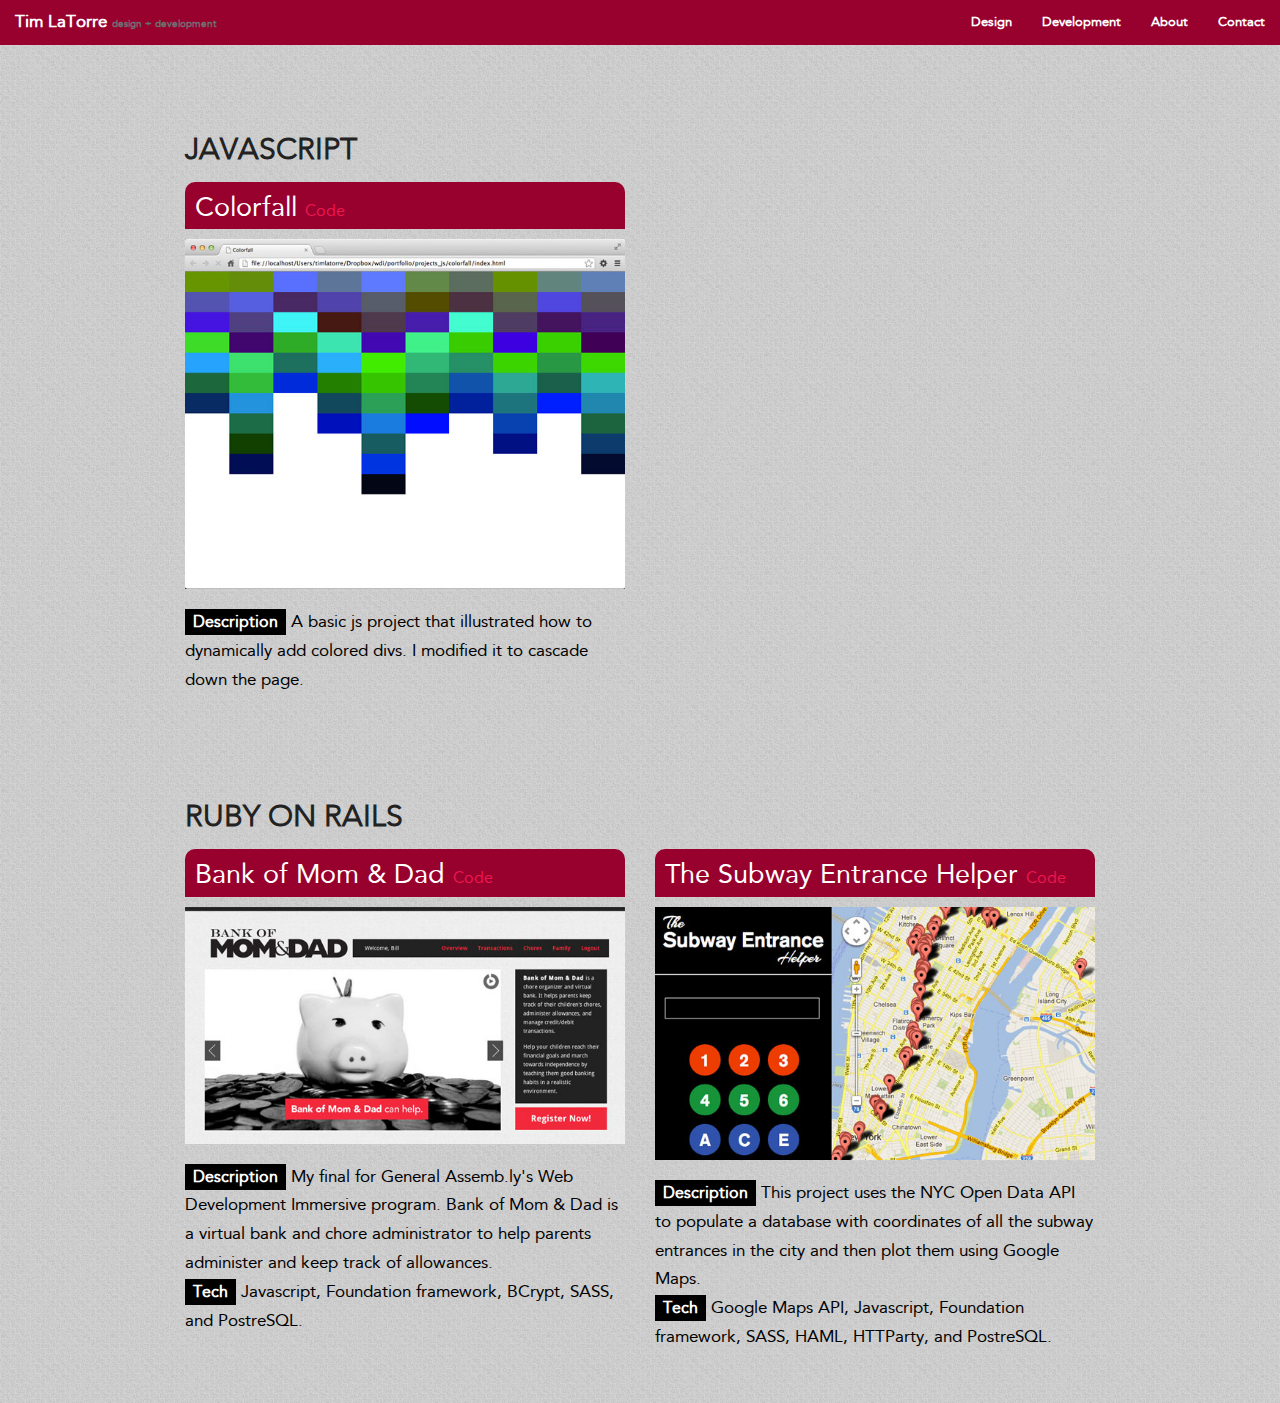
<file: development.html>
<!DOCTYPE html>

<!-- paulirish.com/2008/conditional-stylesheets-vs-css-hacks-answer-neither/ -->
<!--[if lt IE 7]> <html class="no-js lt-ie9 lt-ie8 lt-ie7" lang="en"> <![endif]-->
<!--[if IE 7]>    <html class="no-js lt-ie9 lt-ie8" lang="en"> <![endif]-->
<!--[if IE 8]>    <html class="no-js lt-ie9" lang="en"> <![endif]-->
<!--[if gt IE 8]><!--> <html class="no-js" lang="en"> <!--<![endif]-->
<head>
  <meta charset="utf-8" />

  <!-- Set the viewport width to device width for mobile -->
  <meta name="viewport" content="width=device-width" />

  <title>Tim LaTorre | About </title>

  <!-- Included CSS Files (Uncompressed) -->
  <!--
  <link rel="stylesheet" href="stylesheets/foundation.css">
  -->

  <!-- Included CSS Files (Compressed) -->
  <link rel="stylesheet" href="stylesheets/foundation.css">
  <link rel="stylesheet" href="stylesheets/app.css">

  <script src="javascripts/modernizr.foundation.js"></script>

  <!-- IE Fix for HTML5 Tags -->
  <!--[if lt IE 9]>
    <script src="http://html5shiv.googlecode.com/svn/trunk/html5.js"></script>
  <![endif]-->

</head>
<body>
  <div id="wrapper-inside">

    <nav class="top-bar fixed">
      <ul>
        <li class="name"><h1><a href="index.html">Tim LaTorre <small>design + development</small></a></h1></li>
        <li class="toggle-topbar"><a href="#"></a></li>
      </ul>
      <section>
        <ul class="right">
          <li><a href="contact.html">Contact</a></li>
        </ul>
        <ul class="right">
          <li><a href="about.html">About</a></li>
        </ul>
        <ul class="right">
          <li><a href="development.html">Development</a></li>
        </ul>
        <ul class="right">
          <li><a href="design.html">Design</a></li>
        </ul>
      </section>
    </nav><!-- .top-bar -->

    <div class="row" style="margin-bottom: 60px;">
      <div class="ten columns">
        <span class="page_title">Development</span>
        <span class="subhead"><a href="#javascript">Javascript</a></span>
        <span class="subhead"><a href="#rubyonrails">Ruby on Rails</a></span>
      </div><!-- .ten.columns -->
    </div><!-- .row -->

    <div class="row">
      <div class="twelve columns proj_type" id="javascript">
        <h2>Javascript</h2>
      </div><!-- .twelve .columns #javascript .proj_type -->
    </div><!-- .row  -->

    <div class="row" id="project" style="margin-bottom: 50px;">
      <div class="six columns">
        <div class="proj_title-dev">
          <a href="projects_js/colorfall/index.html" target="_blank">Colorfall</a>
          <span class="proj_code"><a href="https://github.com/timlatorre/portfolio/tree/gh-pages/javascript_projects/colorfall" target="_blank">Code</a></span>
        </div><!-- .proj_title -->
        <div class="proj_img-dev">
          <a href="projects_js/colorfall/index.html" target="_blank"><img src="images/wdi2_colorfall.jpg"></a>
        </div><!-- .proj_img-dev -->
        <div class="proj_text-dev">
          <strong class="proj_text-dev_header">Description</strong> A basic js project that illustrated how to dynamically add colored divs.  I modified it to cascade down the page.
        </div><!-- .proj_text -->
      </div><!-- .four.columns -->
      <div class="nine columns">
        <div class="proj_img">
        </div><!-- .proj_img -->
      </div><!-- .nine.columns -->
    </div><!-- .row -->

    <div class="row">
      <div class="twelve columns proj_type" id="rubyonrails">
        <h2>Ruby on Rails</h2>
      </div><!-- .twelve .columns -->
    </div><!-- #rubyonrails .proj_type -->

    <div class="row" id="project" style="margin-bottom: 50px;">

      <div class="six columns">
        <div class="proj_title-dev">
          <a href="http://bankofmomanddad.herokuapp.com/" target="_blank">Bank of Mom &amp; Dad</a>
          <span class="proj_code"><a href="https://github.com/timlatorre/bank_of_md" target="_blank">Code</a></span>
        </div><!-- .proj_title -->
        <div class="proj_img-dev">
          <a href="http://bankofmomanddad.herokuapp.com/" target="_blank"><img src="images/wdi2_BankofMomandDad.jpg"></a>
        </div>
        <div class="proj_text-dev">
          <strong class="proj_text-dev_header">Description</strong> My final for General Assemb.ly's Web Development Immersive program. Bank of Mom &amp; Dad is a virtual bank and chore administrator to help parents administer and keep track of allowances.<br>
          <strong class="proj_text-dev_header">Tech</strong> Javascript, Foundation framework, BCrypt, SASS, and PostreSQL.
        </div><!-- .proj_text -->
      </div><!-- .six.columns -->

      <div class="six columns">
        <div class="proj_title-dev">
          <a href="http://thesubwayentrancehelper.herokuapp.com/" target="_blank">The Subway Entrance Helper</a>
          <span class="proj_code"><a href="https://github.com/timlatorre/subway_entrances" target="_blank">Code</a></span>
        </div><!-- .proj_title -->
        <div class="proj_img-dev">
          <a href="http://thesubwayentrancehelper.herokuapp.com/" target="_blank"><img src="images/wdi2_SubwayEntranceHelper2.jpg"></a>
        </div>
        <div class="proj_text-dev">
          <strong class="proj_text-dev_header">Description</strong> This project uses the NYC Open Data API to populate a database with coordinates of all the subway entrances in the city and then plot them using Google Maps.<br>
          <strong class="proj_text-dev_header">Tech</strong> Google Maps API, Javascript, Foundation framework, SASS, HAML, HTTParty, and PostreSQL.
        </div><!-- .proj_text -->
      </div><!-- .six.columns -->
    </div><!-- .row -->

  </div><!-- #wrapper -->

  <!-- Included JS Files (Uncompressed) -->
  <!--

  <script src="javascripts/jquery.js"></script>

  <script src="javascripts/jquery.foundation.mediaQueryToggle.js"></script>

  <script src="javascripts/jquery.foundation.forms.js"></script>

  <script src="javascripts/jquery.foundation.reveal.js"></script>

  <script src="javascripts/jquery.foundation.orbit.js"></script>

  <script src="javascripts/jquery.foundation.navigation.js"></script>

  <script src="javascripts/jquery.foundation.buttons.js"></script>

  <script src="javascripts/jquery.foundation.tabs.js"></script>

  <script src="javascripts/jquery.foundation.tooltips.js"></script>

  <script src="javascripts/jquery.foundation.accordion.js"></script>

  <script src="javascripts/jquery.placeholder.js"></script>

  <script src="javascripts/jquery.foundation.alerts.js"></script>

  <script src="javascripts/jquery.foundation.topbar.js"></script>

  <script src="javascripts/jquery.foundation.joyride.js"></script>

  <script src="javascripts/jquery.foundation.clearing.js"></script>

  <script src="javascripts/jquery.foundation.magellan.js"></script>

  -->

  <!-- Included JS Files (Compressed) -->
  <script src="javascripts/jquery.js"></script>
  <script src="javascripts/foundation.min.js"></script>

  <!-- Initialize JS Plugins -->
  <script src="javascripts/app.js"></script>


    <script>
    $(window).load(function(){
      $("#featured").orbit();
    });
    </script>

</body>
</html>
</file>
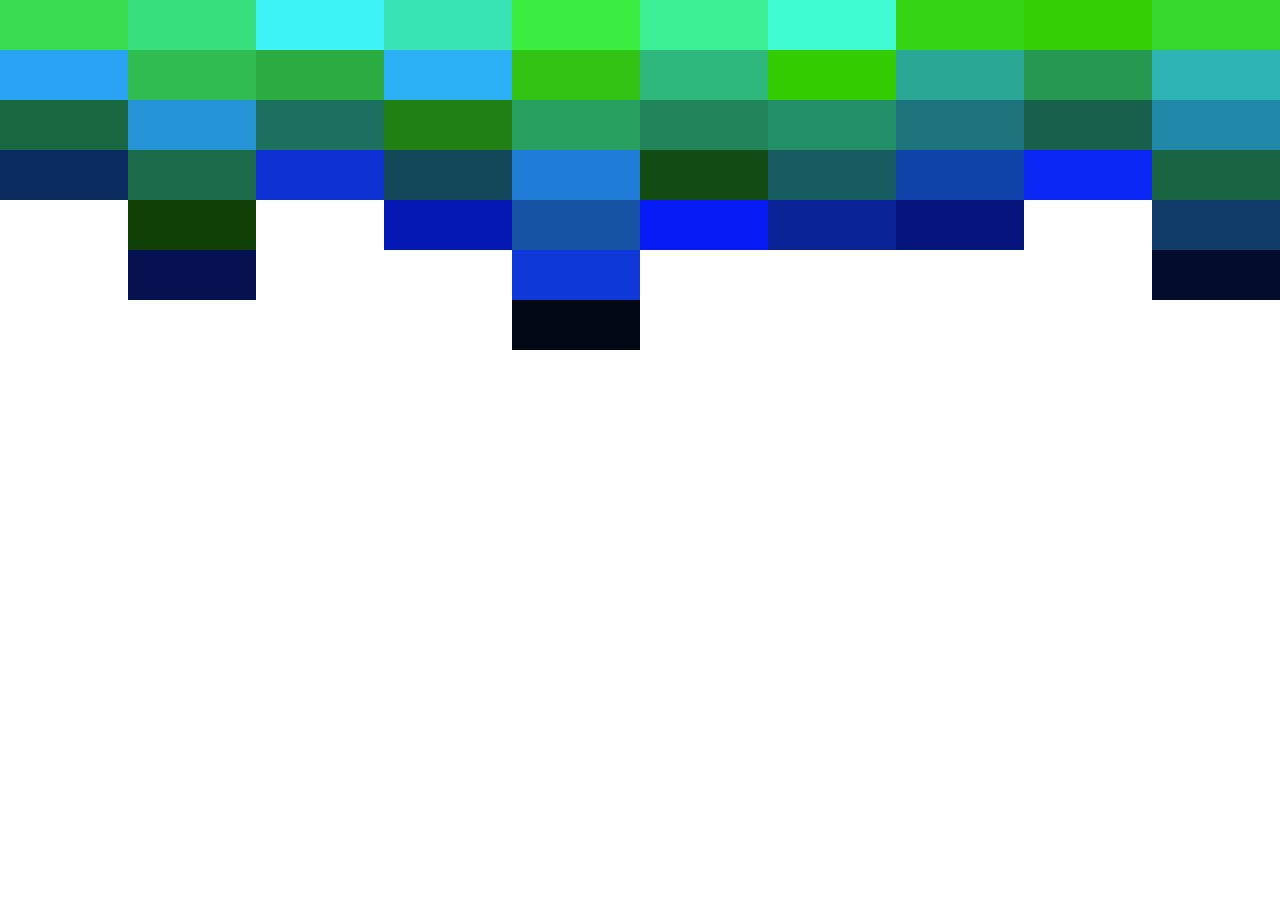
<file: javascript_projects/colorfall/template.html>
<!doctype html>

<html>
	<head>
		<title>Colorfall</title>
		<meta charset="utf-8">
		<link rel="stylesheet" href="reset.css">
		<link rel="stylesheet" href="template.css">
		<script src="jquery-1.8.2.js"></script>
		<script src="template.js"></script>
	</head>
	<body>
		<div id="colorfall">
			<div id="col1" class="column"></div>
			<div id="col2" class="column"></div>
			<div id="col3" class="column"></div>
			<div id="col4" class="column"></div>
			<div id="col5" class="column"></div>
			<div id="col6" class="column"></div>
			<div id="col7" class="column"></div>
			<div id="col8" class="column"></div>
			<div id="col9" class="column"></div>
			<div id="col10" class="column"></div>
		</div><!-- #waterfall -->
	</body>
</html>
</file>
<file: javascript_projects/colorfall/template.css>
#colorfall {
  margin-left: 0;
}
.column {
  float:left;
  width: 10%;

}

.box
{
  width: 100%;
  height: 50px;
}
</file>
<file: stylesheets/app.css>
/*
Project Name: Tim LaTorre portfolio
Client: Me!
Author: Tim LaTorre | timlatorre@gmail.com
*/


/* ----  [Table Of Contents]  -----------

     01 FONTS
     02 MISC
     03 GLOBAL STYLES & RESETS
     04 STYLING
     05 STRUCTURE

---------------------------------------*/


/*---------  01 FONTS  ---------*/

@font-face {
    font-family: 'avenirroman';
    src: url('../fonts/avenir-roman-webfont.eot');
    src: url('../fonts/avenir-roman-webfont.eot?#iefix') format('embedded-opentype'),
         url('../fonts/avenir-roman-webfont.woff') format('woff'),
         url('../fonts/avenir-roman-webfont.ttf') format('truetype'),
         url('../fonts/avenir-roman-webfont.svg#avenirroman') format('svg');
}

@font-face {
    font-family: 'adobe_garamondsemibold_italic';
    src: url('../fonts/agaramond-semibolditalic-webfont.eot');
    src: url('../fonts/agaramond-semibolditalic-webfont.eot?#iefix') format('embedded-opentype'),
         url('../fonts/agaramond-semibolditalic-webfont.woff') format('woff'),
         url('../fonts/agaramond-semibolditalic-webfont.ttf') format('truetype'),
         url('../fonts/agaramond-semibolditalic-webfont.svg#adobe_garamondsemibold_italic') format('svg');
}

@font-face {
    font-family: 'avenirlight';
    src: url('../fonts/avenir-light-webfont.eot');
    src: url('../fonts/avenir-light-webfont.eot?#iefix') format('embedded-opentype'),
         url('../fonts/avenir-light-webfont.woff') format('woff'),
         url('../fonts/avenir-light-webfont.ttf') format('truetype'),
         url('../fonts/avenir-light-webfont.svg#avenirlight') format('svg');
}

@font-face {
  font-family: 'Allura';
  font-style: normal;
  font-weight: 400;
  src: local('Allura'), local('Allura-Regular'), url(http://themes.googleusercontent.com/static/fonts/allura/v1/piROihwq0_hcWhCbsLJUv-vvDin1pK8aKteLpeZ5c0A.woff) format('woff');
}

/*---------  02 MISC  ----------*/

/* Box Model Hack */
* { -moz-box-sizing: border-box; /* Firexfox */ -webkit-box-sizing: border-box; /* Safari/Chrome/iOS/Android */ box-sizing: border-box; /* IE */ }

/* Clear fix hack */
.clearfix:after { content: "."; display: block; clear: both; visibility: hidden; line-height: 0; height: 0; }

.clear { clear: both; }
.alignright { float: right; padding: 0 0 10px 10px; /* note the padding around a right floated image */ }
.alignleft { float: left; padding: 0 10px 10px 0; /* note the padding around a left floated image */ }



/*------ 03 GLOBAL STYLES & RESETS------*/
body { background: url('../images/retro_intro.png') #f3f2f1; font-family: 'avenirroman', Arial, sans-serif; font-size: 12px; color: #000; line-height: 1.1; margin: 0; padding: 0; }
ul { line-height: 1.1; margin-bottom: 0; }
a { color: black; text-decoration: none; }
a:hover { color: rgba(237, 23, 79, 1); }

/*-----  05 STRUCTURE  -----*/

header { width: 100%; z-index: 100; position: fixed; }
#header_top { width: 100%; height: 5px; }
#header_gap { width: 100%; height: 8px; }
#logo { height: 100%; padding: 14px 0 0 0; }
header ul { list-style: none; position: relative; float: left; display: block; left: 50%; }
header ul li { position: relative; float: left; display: block; right: 50%; }
header ul li span { margin-left: 10px; }
.nav_item { margin-left: 15px; }
header nav ul { margin-top: -10px; margin-bottom: 10px; }

#headline { padding-top: 180px; margin-bottom: 30px; }
#headline h3 { margin-top: -10px; line-height: 1.3; }

#clients { padding: 20px; }
#clients h5 { padding: 5px 10px; width: 255px; }
#client_box { width: 90%; height: 100px;}

.section_divider { width: 100%; height: 250px; margin-bottom: 70px; padding-top: 105px;  }
.section_title { }
#design {  }
#development {  }
#about {  }
#contact {  }

.proj_title { margin-bottom: 10px;  }
.about img { margin: 0 auto; display: block; margin-bottom: 30px;  }
.subhead a { margin-left: 30px; }
.proj_type h2 { margin-top: 55px; }

.contact { margin: 0 0 30px 0; }
.contact-type h5 { padding: 10px; height: 42px; float: left; text-align: center; margin: 0 15px 0 0;}
.contact-info { padding: 3px 0 0 0; }

footer { padding: 100px 0 50px 0; }

/*--------- 04 STYLING ---------*/

header {  }
#header_top { background: rgba(237, 23, 79, 1); }
#header_gap { background: url('../images/retro_intro.png') #f3f2f1; }
#logo { background: rgba(152, 0, 46, 1); }
header ul li { font-family: 'avenirroman', Arial, sans-serif; font-size: 38px; color: rgba(255, 255, 255, 1); list-style: none; }
header ul li span { font-family: 'adobe_garamondsemibold_italic', serif; font-size: 70%; color: rgba(237, 23, 79, 1); }
nav a { font-family: 'avenirroman', sans-serif; font-size: 18px; color: black; }
nav a:hover { color: rgba(237, 23, 79, 1);}
nav ul li { list-style: none; }

#headline h1 { font-family: 'adobe_garamondsemibold_italic', sans-serif; color: rgba(152, 0, 46, 1); font-weight: lighter; font-size: 80px; }
#headline h3 { font-family: 'avenirlight', sans-serif; font-weight: lighter; }

#clients { background: #3b0012; }
#clients h5 { font-family: 'avenirlight', sans-serif; background: white; font-weight: bolder;}
#client_box { background: white; }
#clients h6 { font-family: 'avenirroman', sans-serif; color: rgba(237, 23, 79, 1); text-align: center; font-size: 18px; margin-top: 25px; }
#clients ul li { font-family: 'avenirroman', sans-serif; list-style: none; text-align: center; font-size: 17px; margin-bottom: 8px; }
#clients ul li a { text-decoration: none; color: rgba(255, 255, 255, 1); }
#clients ul li a:hover { text-decoration: none; color: rgba(255, 255, 255, 1); }

.section_divider { color: white; font-family: 'Allura', cursive; background-color: black; }
.section_title { font-size: 150px; }
#design {  }
#development {  }
#about {  }
#contact {  }

.subhead a { font-size: 18px; color: rgba(152, 0, 46, 1); }
.subhead a:hover { color: #000; }
.proj_title { font-family: 'avenirroman', sans-serif; color: rgba(152, 0, 46, 1); font-size: 34px;  }
.proj_title a { font-family: 'avenirroman', sans-serif; color: rgba(152, 0, 46, 1); font-size: 34px; text-decoration: none; }
.proj_title a:hover { color: rgba(237, 23, 79, 1); }
.proj_text p { font-family: 'avenirroman', sans-serif; font-size: 16px }
.proj_img img { border: solid white 10px; width: 600px; margin: 0 auto; display: block; margin-bottom: 20px; }
.proj_type h2 { font-family: 'avenirlight', sans-serif; font-size: 30px; text-transform: uppercase; }

.proj_title-dev { font-family: 'avenirroman', sans-serif; background-color: rgba(152, 0, 46, 1); padding: 13px 10px 5px 10px; font-size: 27px; margin-bottom: 10px; border-radius: 10px 10px 0 0;  }
.proj_title-dev a { color: rgba(255, 255, 255, 1); text-decoration: none; }
.proj_title-dev a:hover { color: rgba(237, 23, 79, 1); }
.proj_code a { font-size: 16px; color: rgba(237, 23, 79, 1);}
.proj_code a:hover { color: rgba(255, 255, 255, 1);}
.proj_img-dev img { margin: 0 auto; display: block; margin-bottom: 20px; }
.proj_text-dev { font-family: 'avenirroman', sans-serif; font-size: 17px; line-height: 1.7em; }
.proj_text-dev_header { background-color: black; padding: 5px 8px 4px 8px; color: white; font-size: 16px; }

#about-sec img { border: solid white 10px; margin: 5px 25px 0 0; float: left; }
#about-sec p { font-family: 'avenirlight', sans-serif; font-size: 18px;  }
.about-text { margin: 0 0 30px 0; }

.contact-type h5 { font-family: 'avenirroman', sans-serif; background-color: black; color: rgba(237, 23, 79, 1); font-size: 26px; }
.contact-info { font-family: 'avenirlight', Arial, sans-serif; color: black; font-size: 40px; }
.contact-info a { font-family: 'avenirlight', Arial, sans-serif; color: black; font-size: 40px; }
.contact-info a:hover { color: rgba(152, 0, 46, 1); }
.last { margin: 0 0 100px 0; }

footer { font-family: 'avenirlight', Arial, sans-serif; text-align: center; background-color: black; color: white; font-size: 15px; }
</file>
